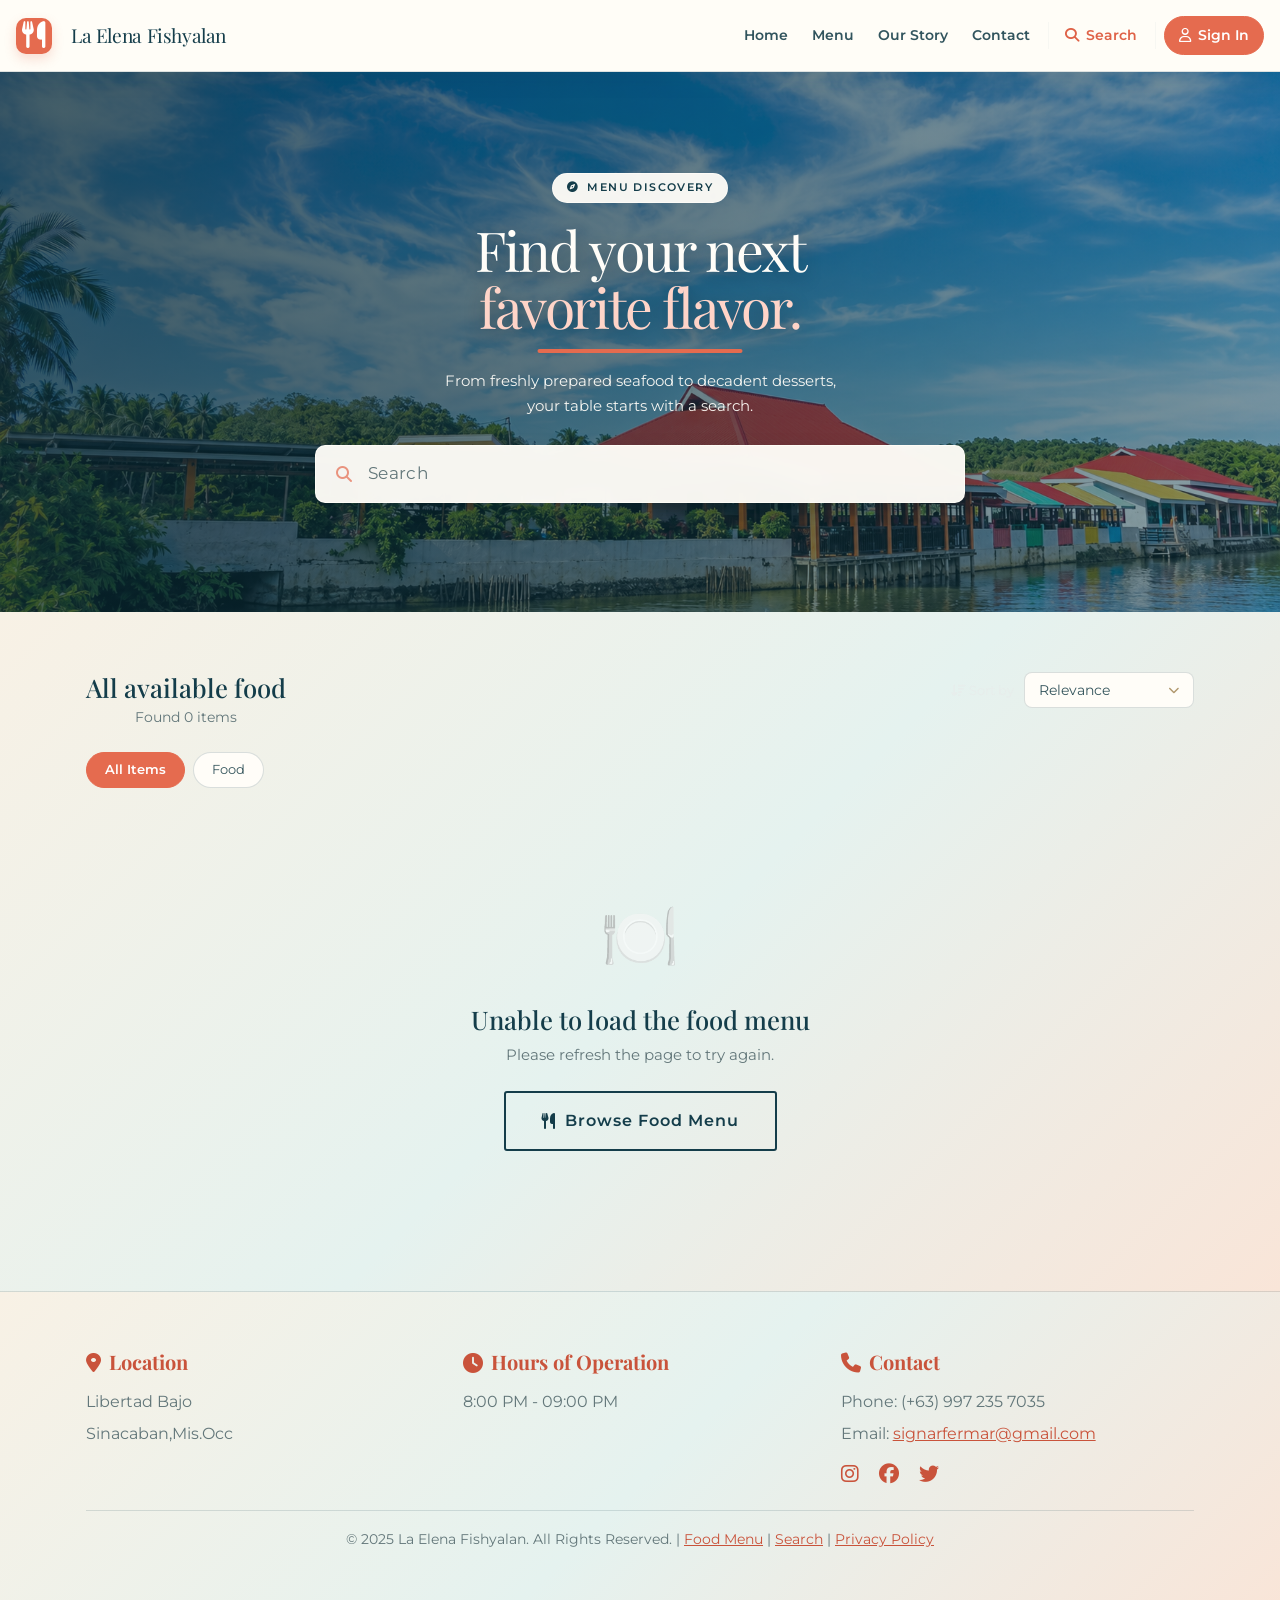
<file: search.html>
﻿<!doctype html>
<html lang="en">
  <head>
    <meta charset="UTF-8" />
    <meta name="viewport" content="width=device-width, initial-scale=1.0" />
    <title>Search Our Menu - La Elena Fishyalan</title>
    <meta
      name="description"
      content="Search the full menu of La Elena Fishyalan — find your perfect dish or craft cocktail instantly."
    />
    <link
      href="https://cdn.jsdelivr.net/npm/bootstrap@5.3.2/dist/css/bootstrap.min.css"
      rel="stylesheet"
    />
    <link
      href="https://fonts.googleapis.com/css2?family=Playfair+Display:wght@400;700&family=Montserrat:wght@300;400;600&display=swap"
      rel="stylesheet"
    />
    <link
      rel="stylesheet"
      href="https://cdnjs.cloudflare.com/ajax/libs/font-awesome/6.4.0/css/all.min.css"
    />
    <link rel="stylesheet" href="style.css?v=search-design-1" />
    <link rel="stylesheet" href="search.css?v=sort-contrast-5" />
  </head>
  <body>
    <!-- Navigation -->
    <nav
      class="navbar navbar-expand-lg navbar-dark bg-dark sticky-top site-navbar"
    >
      <div class="container">
        <a
          class="navbar-brand"
          href="index.html"
          aria-label="La Elena Fishyalan home"
        >
          <span class="brand-mark" aria-hidden="true"
            ><i class="fas fa-utensils"></i
          ></span>
          <span class="brand-copy"
            ><span class="brand-name">La Elena Fishyalan</span></span
          >
        </a>
        <button
          class="navbar-toggler"
          type="button"
          data-bs-toggle="collapse"
          data-bs-target="#navbarNav"
          aria-label="Toggle navigation"
        >
          <span class="navbar-toggler-icon"></span>
        </button>
        <div class="collapse navbar-collapse" id="navbarNav">
          <ul class="navbar-nav ms-auto">
            <li class="nav-item">
              <a class="nav-link" href="index.html#home">Home</a>
            </li>
            <li class="nav-item">
              <a class="nav-link" href="index.html#menu">Menu</a>
            </li>
            <li class="nav-item">
              <a class="nav-link" href="index.html#about">Our Story</a>
            </li>
            <li class="nav-item">
              <a class="nav-link" href="index.html#contact">Contact</a>
            </li>
            <li class="nav-item nav-divider" aria-hidden="true"></li>
            <li class="nav-item nav-search-item">
              <a class="nav-link active" aria-current="page" href="search.html"
                ><i class="fas fa-search" aria-hidden="true"></i
                ><span>Search</span></a
              >
            </li>
            <li
              class="nav-item nav-divider nav-divider-after-search"
              aria-hidden="true"
            ></li>
            <li class="nav-item nav-auth-item" id="userAuthNav">
              <a class="nav-link" href="auth/login.php"
                ><i class="far fa-user" aria-hidden="true"></i
                ><span>Sign In</span></a
              >
            </li>
          </ul>
        </div>
      </div>
    </nav>

    <!-- Premium Hero Section -->
    <header class="search-page-hero" id="searchHero">
      <div class="search-hero-particles" id="searchParticles"></div>
      <div class="container search-hero-inner">
        <div class="hero-badge mb-3">
          <i class="fas fa-compass me-2"></i>Menu Discovery
        </div>
        <h1 class="hero-title mb-2">
          Find your next<br /><span class="hero-title-accent"
            >favorite flavor.</span
          >
        </h1>
        <p class="hero-subtitle mb-4">
          From freshly prepared seafood to decadent desserts,<br />your table
          starts with a search.
        </p>

        <!-- Enhanced Search Bar -->
        <div class="search-hero-box">
          <div class="search-hero-input-wrap">
            <i class="fas fa-search search-hero-icon"></i>
            <input
              type="text"
              id="mainSearchInput"
              class="search-hero-input"
              aria-label="Search food"
              placeholder="Search"
              autocomplete="off"
              spellcheck="false"
            />
            <button
              class="search-hero-clear"
              id="mainSearchClear"
              aria-label="Clear search"
            >
              <i class="fas fa-times"></i>
            </button>
          </div>

          <!-- Recent Searches -->
          <div
            class="recent-searches-wrap"
            id="recentSearchesWrap"
            style="display: none"
          >
            <div class="recent-searches-label">
              <i class="fas fa-clock me-1"></i> Recent
            </div>
            <div class="recent-searches-chips" id="recentSearchesChips"></div>
            <button class="recent-clear-btn" id="clearRecentBtn">Clear</button>
          </div>
        </div>

      </div>
    </header>

    <!-- Search Results Section -->
    <section class="search-results-section" id="searchResults">
      <div class="container">
        <!-- Results Header + Sort Bar -->
        <div
          class="search-results-header"
          id="searchResultsHeader"
        >
          <div class="results-meta-row">
            <div class="results-meta-left">
              <h2 class="results-title">
                <span id="resultsTitleLabel">All available food</span>
                <span class="results-query-text" id="searchQuery"></span>
              </h2>
              <p class="results-count-text" id="searchResultsCount" role="status">Loading food menu...</p>
            </div>
            <div class="results-sort-wrap">
              <label class="sort-label"
                ><i class="fas fa-sort-amount-down me-1"></i>Sort by</label
              >
              <select class="sort-select d-none" id="sortSelect">
                <option value="relevance">Relevance</option>
                <option value="price-asc">Price: Low → High</option>
                <option value="price-desc">Price: High → Low</option>
                <option value="name">Name A–Z</option>
              </select>
              <div class="custom-sort-dropdown" id="customSortDropdown">
                <div class="custom-sort-selected" id="customSortSelected">
                  Relevance
                </div>
                <div class="custom-sort-options" id="customSortOptions">
                  <div
                    class="custom-sort-option selected"
                    data-value="relevance"
                  >
                    Relevance
                  </div>
                  <div class="custom-sort-option" data-value="price-asc">
                    Price: Low → High
                  </div>
                  <div class="custom-sort-option" data-value="price-desc">
                    Price: High → Low
                  </div>
                  <div class="custom-sort-option" data-value="name">
                    Name A–Z
                  </div>
                </div>
              </div>
            </div>
          </div>

          <!-- Filter Chips -->
          <div class="search-filters" id="searchFilters">
            <span class="filter-chip active" data-filter="all">All Items</span>
            <span class="filter-chip" data-filter="food">Food</span>
          </div>
        </div>

        <!-- Results Grid -->
        <div class="search-results-grid" id="searchResultsGrid"></div>

        <!-- No Results State -->
        <div
          class="no-results-state"
          id="noSearchResults"
          style="display: none"
        >
          <div class="no-results-icon">🍽️</div>
          <h3 class="no-results-title">
            No food items available
          </h3>
          <p class="no-results-sub">Try a different keyword.</p>
          <div class="no-results-links mt-4">
            <a href="index.html#menu" class="luxury-btn-outline"
              ><i class="fas fa-utensils me-2"></i>Browse Food Menu</a
            >
          </div>
        </div>
      </div>
    </section>

    <!-- Footer -->
    <footer
      class="bg-dark border-top border-secondary-subtle py-5"
      id="contact"
    >
      <div class="container">
        <div class="row">
          <div class="col-md-4 mb-4 mb-md-0">
            <h5 class="text-primary-gold mb-3">
              <i class="fas fa-map-marker-alt me-2"></i>Location
            </h5>
            <p class="mb-2">Libertad Bajo</p>
            <p class="mb-2">Sinacaban,Mis.Occ</p>
          </div>
          <div class="col-md-4 mb-4 mb-md-0">
            <h5 class="text-primary-gold mb-3">
              <i class="fas fa-clock me-2"></i>Hours of Operation
            </h5>
            <p class="mb-2">8:00 PM - 09:00 PM</p>
          </div>
          <div class="col-md-4">
            <h5 class="text-primary-gold mb-3">
              <i class="fas fa-phone me-2"></i>Contact
            </h5>
            <p class="mb-2">Phone: (+63) 997 235 7035</p>
            <p class="mb-3">
              Email:
              <a
                href="mailto:signarfermar@gmail.com"
                class="text-primary-gold"
                >signarfermar@gmail.com</a
              >
            </p>
            <div class="social-icons mt-3">
              <a href="https://www.instagram.com" class="text-primary-gold me-3"
                ><i class="fab fa-instagram fa-lg"></i
              ></a>
              <a
                href="https://www.facebook.com/johncine.martil.3/"
                class="text-primary-gold me-3"
                ><i class="fab fa-facebook fa-lg"></i
              ></a>
              <a href="https://x.com/" class="text-primary-gold"
                ><i class="fab fa-twitter fa-lg"></i
              ></a>
            </div>
          </div>
        </div>
        <div class="text-center mt-4 pt-3 border-top border-secondary">
          <small
            >&copy; 2025 La Elena Fishyalan. All Rights Reserved. |
            <a href="index.html" class="text-primary-gold">Food Menu</a> |
            <a href="search.html" class="text-primary-gold">Search</a> |
            <a href="#" class="text-primary-gold">Privacy Policy</a>
          </small>
        </div>
      </div>
    </footer>

    <script src="https://cdn.jsdelivr.net/npm/bootstrap@5.3.2/dist/js/bootstrap.bundle.min.js"></script>
    <script src="search-page.js?v=browse-food-2"></script>
  </body>
</html>
</file>
<file: style.css>
:root {
    --primary-color: #9C7D4A; /* Gold/Bronze */
    --secondary-color: #1A1A1A; /* Deep Black */
    --text-color: #EAEAEA; /* Off-White */
    --accent-color: #C5A572; /* Light Gold */
    --font-serif: 'Playfair Display', serif;
    --font-sans: 'Montserrat', sans-serif;
}

* {
    box-sizing: border-box;
}

body {
    background-color: var(--secondary-color);
    color: var(--text-color);
    font-family: var(--font-sans);
    margin: 0;
    overflow-x: hidden;
}

/* Keep the page scrollable without showing a browser scrollbar. */
html,
body {
    scrollbar-width: none;
    -ms-overflow-style: none;
}

html::-webkit-scrollbar,
body::-webkit-scrollbar,
*::-webkit-scrollbar {
    width: 0 !important;
    height: 0 !important;
    display: none !important;
}

/* Local Bootstrap fallback for offline/XAMPP use */
.container,
.container-fluid {
    width: 100%;
    margin-right: auto;
    margin-left: auto;
    padding-right: 1rem;
    padding-left: 1rem;
}

.container {
    max-width: 1140px;
}

.row {
    display: flex;
    flex-wrap: wrap;
    margin-right: -0.75rem;
    margin-left: -0.75rem;
}

.row > * {
    width: 100%;
    max-width: 100%;
    padding-right: 0.75rem;
    padding-left: 0.75rem;
}

.col-6 { flex: 0 0 auto; width: 50%; }
.col-12 { flex: 0 0 auto; width: 100%; }

.g-3 {
    row-gap: 1rem;
}

.g-4 {
    row-gap: 1.5rem;
}

@media (min-width: 768px) {
    .col-md-4 { flex: 0 0 auto; width: 33.333333%; }
    .col-md-6 { flex: 0 0 auto; width: 50%; }
    .mb-md-0 { margin-bottom: 0 !important; }
}

@media (min-width: 992px) {
    .col-lg-3 { flex: 0 0 auto; width: 25%; }
    .col-lg-4 { flex: 0 0 auto; width: 33.333333%; }
    .col-lg-5 { flex: 0 0 auto; width: 41.666667%; }
    .col-lg-6 { flex: 0 0 auto; width: 50%; }
    .col-lg-7 { flex: 0 0 auto; width: 58.333333%; }
    .mb-lg-0 { margin-bottom: 0 !important; }
}

.d-flex { display: flex !important; }
.align-items-center { align-items: center !important; }
.justify-content-between { justify-content: space-between !important; }
.text-center { text-align: center !important; }
.text-uppercase { text-transform: uppercase !important; }
.w-100 { width: 100% !important; }
.m-0 { margin: 0 !important; }
.mb-0 { margin-bottom: 0 !important; }
.mb-2 { margin-bottom: 0.5rem !important; }
.mb-3 { margin-bottom: 1rem !important; }
.mb-4 { margin-bottom: 1.5rem !important; }
.mb-5 { margin-bottom: 3rem !important; }
.mt-2 { margin-top: 0.5rem !important; }
.mt-3 { margin-top: 1rem !important; }
.mt-4 { margin-top: 1.5rem !important; }
.mt-5 { margin-top: 3rem !important; }
.me-1 { margin-right: 0.25rem !important; }
.me-2 { margin-right: 0.5rem !important; }
.me-3 { margin-right: 1rem !important; }
.ms-1 { margin-left: 0.25rem !important; }
.ms-auto { margin-left: auto !important; }
.py-5 { padding-top: 3rem !important; padding-bottom: 3rem !important; }
.pt-3 { padding-top: 1rem !important; }
.small, small { font-size: 0.875rem; }
.lead { font-size: clamp(1rem, 1.6vw, 1.25rem); font-weight: 300; }
.display-5 { font-size: clamp(2rem, 4vw, 3rem); font-weight: 700; line-height: 1.2; }
.img-fluid { max-width: 100%; height: auto; }
.text-danger { color: #dc3545 !important; }
.text-warning { color: #ffc107 !important; }
.visually-hidden {
    position: absolute !important;
    width: 1px !important;
    height: 1px !important;
    padding: 0 !important;
    margin: -1px !important;
    overflow: hidden !important;
    clip: rect(0, 0, 0, 0) !important;
    white-space: nowrap !important;
    border: 0 !important;
}

.sticky-top {
    position: sticky;
    top: 0;
    z-index: 1020;
}

.bg-dark {
    background-color: rgba(12, 12, 12, 0.96) !important;
}

.border-top {
    border-top: 1px solid rgba(156, 125, 74, 0.22) !important;
}

.border-secondary,
.border-secondary-subtle {
    border-color: rgba(197, 165, 114, 0.2) !important;
}

.navbar {
    backdrop-filter: blur(18px);
    border-bottom: 1px solid rgba(156, 125, 74, 0.22);
}

.navbar > .container {
    display: flex;
    align-items: center;
    justify-content: space-between;
    overflow: visible;
}

.navbar-brand {
    display: inline-flex;
    align-items: center;
    text-decoration: none;
    white-space: nowrap;
}

.navbar-toggler {
    display: none;
    width: 44px;
    height: 44px;
    padding: 0;
    border: 1px solid rgba(197, 165, 114, 0.45);
    border-radius: 6px;
    background: rgba(255, 255, 255, 0.04);
    cursor: pointer;
}

.navbar-toggler-icon {
    display: block;
    width: 20px;
    height: 2px;
    margin: 0 auto;
    background: var(--accent-color);
    position: relative;
}

.navbar-toggler-icon::before,
.navbar-toggler-icon::after {
    content: "";
    position: absolute;
    left: 0;
    width: 20px;
    height: 2px;
    background: var(--accent-color);
}

.navbar-toggler-icon::before { top: -7px; }
.navbar-toggler-icon::after { top: 7px; }

.navbar-collapse {
    display: flex;
    align-items: center;
    flex-basis: auto;
}

.navbar-nav {
    display: flex;
    align-items: center;
    gap: 0.2rem;
    padding-left: 0;
    margin-bottom: 0;
    list-style: none;
}

.nav-link {
    display: block;
    padding: 0.65rem 0.85rem;
    text-decoration: none;
    border-radius: 6px;
}

.nav-link.active,
.nav-link:hover {
    background: rgba(156, 125, 74, 0.12);
}

@media (max-width: 991.98px) {
    .navbar > .container {
        flex-wrap: wrap;
    }

    .navbar-toggler {
        display: inline-flex;
        align-items: center;
        justify-content: center;
    }

    .navbar-collapse {
        display: none;
        flex-basis: 100%;
        width: 100%;
        padding-top: 0.75rem;
    }

    .navbar-collapse.show {
        display: flex;
    }

    .navbar-nav {
        align-items: stretch;
        gap: 0.25rem;
    }
}

.modal {
    position: fixed;
    inset: 0;
    z-index: 1050;
    display: none;
    overflow-x: hidden;
    overflow-y: auto;
    background: rgba(0, 0, 0, 0.78);
    padding: 1rem;
}

.modal.show {
    display: block;
}

.modal-dialog {
    width: min(100%, 900px);
    margin: 2rem auto;
}

.modal-dialog-centered {
    min-height: calc(100vh - 4rem);
    display: flex;
    align-items: center;
}

.modal-lg {
    max-width: 900px;
}

.modal-content {
    width: 100%;
}

.modal-header {
    display: flex;
    align-items: center;
    justify-content: space-between;
    gap: 1rem;
}

.modal-open {
    overflow: hidden;
}

.modal-backdrop {
    position: fixed;
    inset: 0;
    z-index: 1040;
    background: rgba(0, 0, 0, 0.7);
}

.btn-close {
    width: 38px;
    height: 38px;
    border: 0;
    border-radius: 50%;
    background: rgba(255, 255, 255, 0.08);
    color: transparent;
    cursor: pointer;
    position: relative;
}

.btn-close::before,
.btn-close::after {
    content: "";
    position: absolute;
    top: 18px;
    left: 10px;
    width: 18px;
    height: 2px;
    background: var(--accent-color);
}

.btn-close::before { transform: rotate(45deg); }
.btn-close::after { transform: rotate(-45deg); }

.badge {
    display: inline-block;
    padding: 0.35em 0.65em;
    border-radius: 999px;
    font-size: 0.75em;
    font-weight: 700;
}

.spinner-border {
    display: inline-block;
    width: 2rem;
    height: 2rem;
    border: 0.25em solid currentColor;
    border-right-color: transparent;
    border-radius: 50%;
    animation: spinner-border 0.75s linear infinite;
}

@keyframes spinner-border {
    to { transform: rotate(360deg); }
}

.navbar-brand, h1, h2, h3 {
    font-family: var(--font-serif);
    color: var(--primary-color) !important;
}

.nav-link {
    color: var(--text-color) !important;
    transition: color 0.3s ease-in-out;
}

.nav-link:hover {
    color: var(--primary-color) !important;
}

/* Landing navigation */
.site-navbar {
    min-height: 66px;
    padding: 8px 0;
    background:
        radial-gradient(circle at 31% -180%, rgba(104, 73, 38, 0.33), transparent 35%),
        linear-gradient(104deg, #08131a 0%, #071018 48%, #09161c 100%) !important;
    border-bottom: 1px solid rgba(197, 165, 114, 0.24);
    box-shadow: 0 5px 18px rgba(0, 0, 0, 0.2);
}

.site-navbar > .container {
    max-width: 1380px;
}

.site-navbar .navbar-brand {
    gap: 10px;
    color: var(--accent-color) !important;
}

.brand-mark {
    display: inline-flex;
    align-items: center;
    justify-content: center;
    width: 31px;
    font-size: 1.68rem;
    color: #d6a22e;
}

.brand-copy {
    display: flex;
    flex-direction: column;
    gap: 1px;
}

.brand-name {
    font-family: var(--font-serif);
    color: #d9a739;
    font-size: 1.38rem;
    font-weight: 400;
    line-height: 1.05;
}

.brand-tagline {
    color: #f0f0ed;
    font-family: var(--font-sans);
    font-size: 0.52rem;
    font-weight: 600;
    letter-spacing: 0.19em;
    text-transform: uppercase;
}

.site-navbar .navbar-nav {
    gap: 8px;
}

.site-navbar .nav-link {
    position: relative;
    display: inline-flex;
    align-items: center;
    gap: 7px;
    padding: 9px 10px;
    color: rgba(255, 255, 255, 0.91) !important;
    font-size: 0.88rem;
    font-weight: 400;
    line-height: 1;
    border-radius: 0;
    background: transparent !important;
}

.site-navbar .nav-link::after {
    content: "";
    position: absolute;
    right: 10px;
    bottom: 2px;
    left: 10px;
    height: 2px;
    background: #d8a42f;
    opacity: 0;
    transform: scaleX(0.45);
    transition: opacity 0.2s ease, transform 0.2s ease;
}

.site-navbar .nav-link:hover,
.site-navbar .nav-link.active {
    color: #d8a42f !important;
}

.site-navbar .nav-link:hover::after,
.site-navbar .nav-link.active::after {
    opacity: 1;
    transform: scaleX(1);
}

.site-navbar .nav-divider {
    width: 1px;
    height: 27px;
    margin: 0 0 0 2px;
    background: rgba(213, 222, 221, 0.2);
}

.site-navbar .nav-search-item .nav-link {
    padding-right: 8px;
}

.site-navbar .nav-search-item .nav-link::after {
    display: none;
}

.site-navbar .nav-auth-item .nav-link {
    min-height: 39px;
    padding: 9px 14px;
    color: #d8a42f !important;
    border: 1px solid rgba(216, 164, 47, 0.76);
    border-radius: 8px;
}

.site-navbar .nav-auth-item .nav-link::after {
    display: none;
}

.site-navbar .nav-auth-item .nav-link:hover {
    color: #0a1419 !important;
    background: #d8a42f !important;
}

.site-navbar .navbar-toggler {
    border-color: rgba(216, 164, 47, 0.72);
}

@media (max-width: 991.98px) {
    .site-navbar .navbar-collapse {
        padding-top: 12px;
    }

    .site-navbar .navbar-nav {
        width: 100%;
        gap: 2px;
        padding: 8px 0 4px;
    }

    .site-navbar .nav-link {
        width: 100%;
        padding: 12px 10px;
    }

    .site-navbar .nav-link::after {
        right: auto;
        left: 10px;
        width: 28px;
    }

    .site-navbar .nav-divider {
        width: 100%;
        height: 1px;
        margin: 5px 0;
    }

    .site-navbar .nav-auth-item .nav-link {
        width: max-content;
        margin-top: 5px;
    }
}
/* Search Page Specific Styles */
.search-result-tags {
    color: rgba(234, 234, 234, 0.6);
    font-size: 0.8rem;
    font-style: italic;
}

/* Make sure search results grid works properly */
.search-results-grid {
    display: grid;
    grid-template-columns: repeat(auto-fill, minmax(300px, 1fr));
    gap: 30px;
    margin-top: 30px;
}

/* Responsive adjustments for search page */
@media (max-width: 768px) {
    .search-page-hero {
        height: 40vh;
        min-height: 300px;
    }
    
    .search-box-large {
        margin-bottom: 20px;
    }
    
    .back-to-menu {
        position: relative;
        top: 0;
        left: 0;
        margin-bottom: 20px;
    }
    
    .search-filters {
        overflow-x: auto;
        justify-content: flex-start;
        padding-bottom: 10px;
    }
    
    .filter-chip {
        white-space: nowrap;
    }
}
/* Search Bar Styles */

.search-container {
    flex-grow: 1;
    max-width: 400px;
    margin: 0 20px;
}

.search-box {
    position: relative;
    display: flex;
    align-items: center;
    background: rgba(255, 255, 255, 0.1);
    border-radius: 25px;
    padding: 10px 20px;
    transition: all 0.3s ease;
    border: 1px solid rgba(156, 125, 74, 0.3);
}

.search-box:focus-within {
    background: rgba(255, 255, 255, 0.15);
    border-color: var(--primary-color);
    box-shadow: 0 0 0 2px rgba(156, 125, 74, 0.2);
}

.search-icon {
    color: var(--primary-color);
    margin-right: 12px;
    font-size: 1rem;
}

.search-input {
    background: transparent;
    border: none;
    color: var(--text-color);
    flex-grow: 1;
    font-size: 1rem;
    padding: 5px 0;
    outline: none;
    width: 100%;
}

.search-input::placeholder {
    color: rgba(234, 234, 234, 0.6);
}

.search-clear {
    background: transparent;
    border: none;
    color: rgba(234, 234, 234, 0.5);
    cursor: pointer;
    font-size: 1rem;
    padding: 0;
    margin-left: 10px;
    opacity: 0;
    transition: opacity 0.3s ease, color 0.3s ease;
    width: 20px;
    height: 20px;
    display: flex;
    align-items: center;
    justify-content: center;
}

.search-clear.visible {
    opacity: 1;
}

.search-clear:hover {
    color: var(--primary-color);
}

/* Search Results Page Styles */
.search-results-section {
    padding: 60px 0;
    background: linear-gradient(to bottom, #0f0f0f, #1a1a1a);
    min-height: 60vh;
}

.search-results-header {
    text-align: center;
    margin-bottom: 40px;
}

.search-query {
    color: var(--primary-color);
    font-weight: 600;
    font-style: italic;
}

.search-results-count {
    color: var(--accent-color);
    font-size: 1.1rem;
    margin-top: 10px;
}

.search-results-grid {
    display: grid;
    grid-template-columns: repeat(auto-fill, minmax(300px, 1fr));
    gap: 30px;
    margin-top: 30px;
}

.search-result-item {
    background: rgba(30, 30, 30, 0.8);
    border-radius: 10px;
    overflow: hidden;
    transition: all 0.3s ease;
    border: 1px solid rgba(156, 125, 74, 0.2);
    cursor: pointer;
}

.search-result-item:hover {
    transform: translateY(-5px);
    border-color: var(--primary-color);
    box-shadow: 0 10px 20px rgba(0, 0, 0, 0.3);
}

.search-result-image {
    height: 200px;
    width: 100%;
    overflow: hidden;
}

.search-result-image img {
    width: 100%;
    height: 100%;
    object-fit: cover;
    transition: transform 0.5s ease;
}

.search-result-item:hover .search-result-image img {
    transform: scale(1.05);
}

.search-result-content {
    padding: 20px;
}

.search-result-type {
    display: inline-block;
    background: rgba(156, 125, 74, 0.2);
    color: var(--primary-color);
    padding: 4px 12px;
    border-radius: 20px;
    font-size: 0.8rem;
    font-weight: 600;
    text-transform: uppercase;
    letter-spacing: 0.5px;
    margin-bottom: 10px;
}

.search-result-name {
    font-family: var(--font-serif);
    font-size: 1.3rem;
    color: var(--text-color);
    margin-bottom: 10px;
}

.search-result-price {
    color: var(--accent-color);
    font-size: 1.2rem;
    font-weight: 600;
    margin-bottom: 10px;
}

.search-result-description {
    color: rgba(234, 234, 234, 0.8);
    font-size: 0.95rem;
    line-height: 1.5;
    margin-bottom: 15px;
}

.search-result-meta {
    display: flex;
    justify-content: space-between;
    align-items: center;
    margin-top: 15px;
    padding-top: 15px;
    border-top: 1px solid rgba(156, 125, 74, 0.1);
}

.search-result-category {
    color: var(--primary-color);
    font-size: 0.85rem;
}

.search-result-action {
    background: var(--primary-color);
    color: var(--secondary-color);
    border: none;
    padding: 6px 15px;
    border-radius: 20px;
    font-size: 0.85rem;
    font-weight: 600;
    cursor: pointer;
    transition: all 0.3s ease;
}

.search-result-action:hover {
    background: var(--accent-color);
    transform: scale(1.05);
}

.no-search-results {
    text-align: center;
    padding: 60px 20px;
    max-width: 600px;
    margin: 0 auto;
}

.no-search-results i {
    font-size: 4rem;
    color: rgba(156, 125, 74, 0.3);
    margin-bottom: 20px;
}

.no-search-results h3 {
    color: var(--text-color);
    margin-bottom: 15px;
}

.no-search-results p {
    color: rgba(234, 234, 234, 0.7);
    margin-bottom: 10px;
}

.search-suggestions {
    margin-top: 30px;
}

.search-suggestions h4 {
    color: var(--primary-color);
    margin-bottom: 15px;
    font-size: 1.1rem;
}

.suggestion-tags {
    display: flex;
    flex-wrap: wrap;
    gap: 10px;
    justify-content: center;
}

.suggestion-tag {
    background: rgba(156, 125, 74, 0.1);
    color: var(--accent-color);
    padding: 8px 16px;
    border-radius: 20px;
    font-size: 0.9rem;
    border: 1px solid rgba(156, 125, 74, 0.3);
    cursor: pointer;
    transition: all 0.3s ease;
}

.suggestion-tag:hover {
    background: var(--primary-color);
    color: var(--secondary-color);
    transform: translateY(-2px);
}

/* Responsive Design */
@media (max-width: 991px) {
    .search-container {
        order: 3;
        max-width: 100%;
        margin: 15px 0;
    }
    
    .navbar-collapse {
        flex-direction: column;
        align-items: stretch;
    }
    
    .navbar-nav {
        width: 100%;
    }
    
    .search-results-grid {
        grid-template-columns: repeat(auto-fill, minmax(280px, 1fr));
        gap: 20px;
    }
}

@media (max-width: 768px) {
    .search-results-grid {
        grid-template-columns: 1fr;
        gap: 15px;
    }
}

/* Highlight animation */
@keyframes highlight {
    0% { box-shadow: 0 0 0 0 rgba(156, 125, 74, 0.7); }
    70% { box-shadow: 0 0 0 15px rgba(156, 125, 74, 0); }
    100% { box-shadow: 0 0 0 0 rgba(156, 125, 74, 0); }
}

.highlighted {
    animation: highlight 2s ease;
}

/* Responsive Hero Section */
.hero-section {
    height: 100vh;
    min-height: 600px;
    background-image: linear-gradient(rgba(0, 0, 0, 0.58), rgba(0, 0, 0, 0.62)), url('images/site/bg_image.png');
    background-position: center;
    background-size: cover;
    background-repeat: no-repeat;
    background-attachment: fixed;
    display: flex;
    align-items: center;
    justify-content: center;
    text-align: center;
    padding: 20px;
}

#home.landing-hero {
    background-image: linear-gradient(rgba(0, 0, 0, 0.58), rgba(0, 0, 0, 0.62)), url('images/site/bg_image.png') !important;
    background-position: center center !important;
    background-size: cover !important;
    background-repeat: no-repeat !important;
}

.hero-title {
    font-size: 4.5rem;
    text-shadow: 2px 2px 5px rgba(0, 0, 0, 0.8);
    line-height: 1.2;
    margin-bottom: 1.5rem;
}

.hero-subtitle {
    letter-spacing: 5px;
}

/* Mobile-first responsive font sizes */
@media (max-width: 768px) {
    .hero-title {
        font-size: 2.5rem;
    }
    .hero-subtitle {
        font-size: 1rem;
        letter-spacing: 3px !important;
    }
    .display-5 {
        font-size: 2rem;
    }
    h3 {
        font-size: 1.5rem;
    }
    .dish-name {
        font-size: 1.1rem;
    }
    .dish-price {
        font-size: 1rem;
    }
}

@media (max-width: 576px) {
    .hero-title {
        font-size: 2rem;
    }
    .display-5 {
        font-size: 1.75rem;
    }
}

/* Coastal refresh: shared public-site design language */
:root {
    --primary-color: #143d4a;
    --secondary-color: #f6f0e5;
    --text-color: #18333b;
    --accent-color: #e56b4f;
}

body { background: #f6f0e5; color: var(--text-color); }
.site-navbar {
    background: rgba(255, 253, 248, 0.94) !important;
    border-bottom: 1px solid rgba(20, 61, 74, 0.12);
    box-shadow: 0 6px 24px rgba(20, 61, 74, 0.08);
}
.site-navbar .brand-name, .brand-mark { color: #143d4a !important; }
.site-navbar .nav-link { color: #31545d !important; }
.site-navbar .nav-link:hover, .site-navbar .nav-link.active { color: #df6247 !important; }
.site-navbar .nav-link::after { background: #df6247; }
.site-navbar .nav-auth-item .nav-link { color: #fff !important; background: #e56b4f !important; border-color: #e56b4f; border-radius: 999px; }
.site-navbar .nav-auth-item .nav-link:hover { background: #c9533b !important; color: #fff !important; }
.hero-section, #home.landing-hero {
    background-image: linear-gradient(90deg, rgba(246, 240, 229, 0.96), rgba(246, 240, 229, 0.58), rgba(246, 240, 229, 0.12)), url('images/site/bg_image.png') !important;
}
#home.landing-hero .hero-title { color: #143d4a !important; text-shadow: none; }
#home.landing-hero .hero-title-accent { color: #df6247; }
#home.landing-hero .hero-subtitle { color: #36565d; }
#home.landing-hero .hero-btn-primary { background: #e56b4f; border-color: #e56b4f; }
#home.landing-hero .luxury-btn-outline { color: #143d4a; background: rgba(255,253,248,0.72); border-color: #143d4a; }
.menu-item-card, .search-result-item, .experience-card, .testimonial-card, .modal-content {
    background: #fffdf8 !important;
    color: #18333b;
    border-color: rgba(20, 61, 74, 0.12) !important;
    box-shadow: 0 10px 30px rgba(20, 61, 74, 0.08);
}
.menu-item-card:hover, .search-result-item:hover { border-color: #5daeb1 !important; box-shadow: 0 16px 30px rgba(20, 61, 74, 0.14); }
.item-title, .search-result-name, .experience-title, .section-title { color: #143d4a !important; }
.item-price, .search-result-action { background: #e56b4f; color: #fff; }

/* Final landing-page hierarchy overrides. */
#menu.menu-section, #about.bg-dark-gradient, #contact {
    background: linear-gradient(135deg, #f8f1e5 0%, #e5f2ef 52%, #f9e5d8 100%) !important;
}
#menu.menu-section, #about.bg-dark-gradient { padding: 92px 0 !important; }
#menu .menu-filters { display: flex; justify-content: center; gap: 10px; flex-wrap: wrap; margin-top: 26px; }
#menu .filter-btn, #menu .menu-filter { padding: 9px 17px; border-radius: 999px; font-size: .82rem; font-weight: 600; }
#menu .menu-item-card { overflow: hidden; border-radius: 14px; transition: transform .22s ease, box-shadow .22s ease; }
#menu .menu-item-card:hover { transform: translateY(-5px); }
#about h2 { color: #143d4a !important; font-family: 'Playfair Display', serif; }
#about p { color: #4c696e !important; line-height: 1.8; }
#about .about-image-container { padding: 10px; background: #fffdf8; border: 1px solid rgba(20,61,74,.14); border-radius: 16px; box-shadow: 0 14px 32px rgba(20,61,74,.13); }
#about .about-image { display: block; border-radius: 10px; }
#contact { padding: 58px 0 !important; border-top: 1px solid rgba(20,61,74,.14) !important; color: #36565d !important; }
#contact h5 { color: #143d4a !important; font-family: 'Playfair Display', serif; font-weight: 700; }
#contact p, #contact small { color: #63777a !important; }
#contact .text-primary-gold, #contact a { color: #c9533b !important; }
#contact .border-top { border-color: rgba(20,61,74,.14) !important; }

@media (max-width: 767px) { #menu.menu-section, #about.bg-dark-gradient { padding: 64px 0 !important; } }

/* Final hero override: preserve the restaurant photo beneath a staff-style coastal overlay. */
.site-navbar { min-height: 72px; background: rgba(255,253,248,.96) !important; border-bottom: 1px solid rgba(20,61,74,.14) !important; }
.site-navbar .brand-mark { display: inline-grid; place-items: center; width: 36px; height: 36px; margin-right: 9px; color: #fff !important; background: #e56b4f; border-radius: 10px; box-shadow: 0 5px 12px rgba(229,107,79,.22); }
.site-navbar .brand-name { font-size: 1.2rem; letter-spacing: -.02em; }
.site-navbar .nav-link { font-weight: 600; }
.site-navbar .nav-divider { border-color: rgba(20,61,74,.16); }
#home.landing-hero { min-height: 650px; background-image: linear-gradient(90deg, rgba(8,41,51,.74) 0%, rgba(15,60,73,.46) 45%, rgba(12,51,64,.14) 100%), url('images/site/bg_image.png') !important; background-position: center 54% !important; }
#home.landing-hero .hero-content { max-width: 1240px; padding-left: clamp(1.25rem, 5vw, 4.5rem); }
#home.landing-hero .hero-badge { display: inline-flex; align-items: center; min-height: 34px; padding: 7px 13px; color: #143d4a !important; background: rgba(255,253,248,.94) !important; border: 1px solid rgba(255,253,248,.8) !important; border-radius: 999px; box-shadow: 0 6px 16px rgba(3,28,35,.16); }
#home.landing-hero .hero-title { max-width: 700px; margin-bottom: 30px !important; color: #fffdf8 !important; font-size: clamp(3.25rem,6vw,5.25rem); line-height: .98; text-shadow: 0 4px 22px rgba(1,25,32,.32); }
#home.landing-hero .hero-title::after { bottom: -15px; width: 132px; height: 4px; border-radius: 99px; background: #e56b4f; }
#home.landing-hero .hero-title-accent { color: #ffd4c8 !important; }
#home.landing-hero .hero-subtitle { max-width: 490px; color: rgba(255,253,248,.94) !important; font-size: 1.05rem; line-height: 1.7; }
#home.landing-hero .hero-cta-group { gap: 12px; }
#home.landing-hero .hero-btn-primary, #home.landing-hero .luxury-btn-outline { min-width: 230px; min-height: 54px; padding: 13px 22px; border-radius: 9px; font-size: .94rem; }
#home.landing-hero .hero-btn-primary { background: #e56b4f !important; border-color: #e56b4f !important; box-shadow: 0 8px 18px rgba(3,30,38,.22); }
#home.landing-hero .luxury-btn-outline { color: #143d4a !important; background: rgba(255,253,248,.95) !important; border-color: rgba(255,253,248,.95) !important; }
#home.landing-hero .hero-btn-primary:hover { background: #c9533b !important; }
#home.landing-hero .luxury-btn-outline:hover { background: #e2f3f0 !important; color: #143d4a !important; }
@media (max-width: 767px) {
    .site-navbar { min-height: 62px; }
    #home.landing-hero { min-height: 590px; background-image: linear-gradient(rgba(8,41,51,.68), rgba(8,41,51,.58)), url('images/site/bg_image.png') !important; }
    #home.landing-hero .hero-content { padding-left: 1.5rem; }
    #home.landing-hero .hero-title { font-size: clamp(2.8rem,12vw,3.7rem); }
    #home.landing-hero .hero-btn-primary, #home.landing-hero .luxury-btn-outline { min-width: min(100%,300px); }
}

/* Public site uses the same coastal design system as the staff workspace. */
.menu-section, .la-elena-fishyalan-experience-section, .about-section,
.testimonials-section, .contact-section, .footer, .stats-section {
    background-color: #f6f0e5 !important;
    color: #36565d !important;
}
.la-elena-fishyalan-experience-section, .contact-section {
    background: linear-gradient(135deg, #f8f1e5 0%, #e5f2ef 100%) !important;
}
.stats-section {
    background: #143d4a !important;
}
.stats-section .stat-number, .stats-section .stat-label,
.stats-section .stat-suffix { color: #fffdf8 !important; }
.section-label, .text-primary-gold, .disclaimer, .experience-tag,
.footer-heading, .footer-link:hover { color: #df6247 !important; }
.display-5, .menu-section h2, .la-elena-fishyalan-experience-section h2,
.about-section h2, .contact-section h2, .testimonial-name { color: #143d4a !important; }
.experience-card, .testimonial-card, .contact-card, .about-card,
.menu-item-card, .search-result-item {
    background: rgba(255, 253, 248, .92) !important;
    border: 1px solid rgba(20,61,74,.14) !important;
    box-shadow: 0 8px 24px rgba(20,61,74,.07) !important;
}
.experience-card.featured, .experience-card:hover, .testimonial-card:hover {
    border-color: #5daeb1 !important;
    box-shadow: 0 14px 28px rgba(20,61,74,.13) !important;
}
.experience-desc, .testimonial-text, .about-text, .contact-detail,
.menu-item-description, .footer-text, .footer-link { color: #63777a !important; }
.menu-filter, .filter-btn {
    background: #fffdf8 !important; color: #36565d !important;
    border-color: rgba(20,61,74,.18) !important;
}
.menu-filter.active, .menu-filter:hover, .filter-btn.active, .filter-btn:hover {
    background: #e56b4f !important; border-color: #e56b4f !important; color: #fff !important;
}
.luxury-btn, .reservation-btn, .submit-btn {
    background: #e56b4f !important; border-color: #e56b4f !important; color: #fff !important;
    box-shadow: 0 7px 16px rgba(229,107,79,.22) !important;
}
.luxury-btn:hover, .reservation-btn:hover, .submit-btn:hover {
    background: #c9533b !important; border-color: #c9533b !important;
}
@media (max-width: 767px) {
    #home.landing-hero { background-image: linear-gradient(rgba(246,240,229,.9), rgba(246,240,229,.9)), url('images/site/bg_image.png') !important; }
}

/* Landing sections: shared staff-side card, spacing, and color treatment. */
#menu.menu-section, #about.bg-dark-gradient, #contact.footer {
    background: linear-gradient(135deg, #f8f1e5 0%, #e5f2ef 52%, #f9e5d8 100%) !important;
}
#menu.menu-section { padding: 92px 0 !important; }
#menu .menu-filters {
    display: flex;
    justify-content: center;
    gap: 10px;
    flex-wrap: wrap;
    margin-top: 26px;
}
#menu .filter-btn, #menu .menu-filter {
    padding: 9px 17px;
    border-radius: 999px;
    font-size: .82rem;
    font-weight: 600;
    box-shadow: 0 3px 10px rgba(20, 61, 74, .05);
}
#menu .menu-item-card {
    overflow: hidden;
    border-radius: 14px;
    transition: transform .22s ease, box-shadow .22s ease;
}
#menu .menu-item-card:hover { transform: translateY(-5px); }
#about.bg-dark-gradient { padding: 92px 0 !important; }
#about h2 { color: #143d4a !important; font-family: 'Playfair Display', serif; }
#about p { color: #4c696e !important; line-height: 1.8; }
#about .about-image-container {
    padding: 10px;
    background: #fffdf8;
    border: 1px solid rgba(20, 61, 74, .14);
    border-radius: 16px;
    box-shadow: 0 14px 32px rgba(20, 61, 74, .13);
}
#about .about-image { display: block; border-radius: 10px; }
#contact {
    padding: 58px 0 !important;
    border-top: 1px solid rgba(20, 61, 74, .14) !important;
    color: #36565d !important;
}
#contact h5 { color: #143d4a !important; font-family: 'Playfair Display', serif; font-weight: 700; }
#contact p, #contact small { color: #63777a !important; }
#contact .text-primary-gold, #contact a { color: #c9533b !important; }
#contact .border-top { border-color: rgba(20, 61, 74, .14) !important; }

@media (max-width: 767px) {
    #menu.menu-section, #about.bg-dark-gradient { padding: 64px 0 !important; }
}

/* Staff-inspired landing hero — the restaurant image remains the background. */
.site-navbar {
    min-height: 72px;
    background: rgba(255, 253, 248, .96) !important;
    border-bottom: 1px solid rgba(20, 61, 74, .14) !important;
}
.site-navbar .brand-mark {
    display: inline-grid;
    place-items: center;
    width: 36px;
    height: 36px;
    margin-right: 9px;
    color: #fff !important;
    background: #e56b4f;
    border-radius: 10px;
    box-shadow: 0 5px 12px rgba(229, 107, 79, .22);
}
.site-navbar .brand-name { font-size: 1.2rem; letter-spacing: -.02em; }
.site-navbar .nav-link { font-weight: 600; }
.site-navbar .nav-divider { border-color: rgba(20, 61, 74, .16); }

#home.landing-hero {
    min-height: 650px;
    background-image:
        linear-gradient(90deg, rgba(8, 41, 51, .74) 0%, rgba(15, 60, 73, .46) 45%, rgba(12, 51, 64, .14) 100%),
        url('images/site/bg_image.png') !important;
    background-position: center 54% !important;
}
#home.landing-hero .hero-content {
    max-width: 1240px;
    padding-left: clamp(1.25rem, 5vw, 4.5rem);
}
#home.landing-hero .hero-badge {
    display: inline-flex;
    align-items: center;
    min-height: 34px;
    padding: 7px 13px;
    color: #143d4a !important;
    background: rgba(255, 253, 248, .94) !important;
    border: 1px solid rgba(255, 253, 248, .8) !important;
    border-radius: 999px;
    box-shadow: 0 6px 16px rgba(3, 28, 35, .16);
}
#home.landing-hero .hero-title {
    max-width: 700px;
    margin-bottom: 30px !important;
    color: #fffdf8 !important;
    font-size: clamp(3.25rem, 6vw, 5.25rem);
    line-height: .98;
    text-shadow: 0 4px 22px rgba(1, 25, 32, .32);
}
#home.landing-hero .hero-title::after {
    bottom: -15px;
    width: 132px;
    height: 4px;
    border-radius: 99px;
    background: #e56b4f;
}
#home.landing-hero .hero-title-accent { color: #ffd4c8 !important; }
#home.landing-hero .hero-subtitle {
    max-width: 490px;
    color: rgba(255, 253, 248, .94) !important;
    font-size: 1.05rem;
    line-height: 1.7;
}
#home.landing-hero .hero-cta-group { gap: 12px; }
#home.landing-hero .hero-btn-primary,
#home.landing-hero .luxury-btn-outline {
    min-width: 230px;
    min-height: 54px;
    padding: 13px 22px;
    border-radius: 9px;
    font-size: .94rem;
}
#home.landing-hero .hero-btn-primary {
    background: #e56b4f !important;
    border-color: #e56b4f !important;
    box-shadow: 0 8px 18px rgba(3, 30, 38, .22);
}
#home.landing-hero .luxury-btn-outline {
    color: #143d4a !important;
    background: rgba(255, 253, 248, .95) !important;
    border-color: rgba(255, 253, 248, .95) !important;
}
#home.landing-hero .hero-btn-primary:hover { background: #c9533b !important; }
#home.landing-hero .luxury-btn-outline:hover { background: #e2f3f0 !important; color: #143d4a !important; }

@media (max-width: 767px) {
    .site-navbar { min-height: 62px; }
    #home.landing-hero {
        min-height: 590px;
        background-image: linear-gradient(rgba(8, 41, 51, .68), rgba(8, 41, 51, .58)), url('images/site/bg_image.png') !important;
    }
    #home.landing-hero .hero-content { padding-left: 1.5rem; }
    #home.landing-hero .hero-title { font-size: clamp(2.8rem, 12vw, 3.7rem); }
    #home.landing-hero .hero-btn-primary, #home.landing-hero .luxury-btn-outline { min-width: min(100%, 300px); }
}


@media (min-width: 992px) {
    .hero-title {
        font-size: 3.5rem;
    }
}

@media (min-width: 1200px) {
    .hero-title {
        font-size: 4.5rem;
    }
}

/* Hero Button Container */
.hero-buttons {
    display: flex;
    flex-direction: column;
    align-items: center;
    width: 100%;
    max-width: 500px;
    margin: 0 auto;
}

/* Hero Button Styles */
.hero-btn {
    width: 100%;
    max-width: 300px;
    text-align: center;
    display: flex;
    align-items: center;
    justify-content: center;
}

/* Desktop Layout */
@media (min-width: 768px) {
    .hero-buttons {
        flex-direction: row;
        justify-content: center;
        max-width: 100%;
    }
    
    .hero-btn {
        width: auto;
        min-width: 200px;
    }
}

/* Mobile adjustments */
@media (max-width: 767.98px) {
    .hero-buttons {
        padding: 0 15px;
    }
}
/* Luxury Button - Responsive */
.luxury-btn {
    background-color: transparent;
    color: var(--primary-color);
    border: 2px solid var(--primary-color);
    padding: 12px 25px;
    font-weight: 600;
    letter-spacing: 1px;
    text-transform: uppercase;
    position: relative;
    overflow: hidden;
    transition: color 0.4s ease-in-out, border-color 0.4s ease-in-out;
    z-index: 1;
    font-size: 0.9rem;
    cursor: pointer;
}

@media (min-width: 768px) {
    .luxury-btn {
        padding: 15px 35px;
        letter-spacing: 2px;
        font-size: 1rem;
    }
}

.luxury-btn::before {
    content: '';
    position: absolute;
    top: 0;
    left: 0;
    width: 100%;
    height: 100%;
    background-color: var(--primary-color);
    transform: scaleX(0);
    transition: transform 0.4s ease-in-out;
    transform-origin: center;
    z-index: -1;
}

.luxury-btn:hover, .luxury-btn:focus {
    color: var(--secondary-color);
    border-color: var(--primary-color);
    outline: none;
}

.luxury-btn:hover::before, .luxury-btn:focus::before {
    transform: scaleX(1);
}

.luxury-btn.clicked {
    animation: pulse-border 0.5s ease-out;
}

@keyframes pulse-border {
    0% { box-shadow: 0 0 0 0 rgba(156, 125, 74, 0.4); }
    70% { box-shadow: 0 0 0 10px rgba(156, 125, 74, 0); }
    100% { box-shadow: 0 0 0 0 rgba(156, 125, 74, 0); }
}

/* Menu Section - Responsive */
.menu-section {
    padding: 60px 0;
    background: linear-gradient(to bottom, #0f0f0f, #1a1a1a);
}

@media (min-width: 768px) {
    .menu-section {
        padding: 100px 0;
    }
}

.menu-category {
    margin-bottom: 40px;
}

@media (min-width: 768px) {
    .menu-category {
        margin-bottom: 60px;
    }
}

.menu-category-title {
    position: relative;
    padding-bottom: 15px;
    margin-bottom: 30px;
}

@media (min-width: 768px) {
    .menu-category-title {
        margin-bottom: 40px;
    }
}

.menu-category-title:after {
    content: '';
    position: absolute;
    bottom: 0;
    left: 50%;
    transform: translateX(-50%);
    width: 80px;
    height: 2px;
    background: var(--primary-color);
}

@media (min-width: 768px) {
    .menu-category-title:after {
        width: 100px;
    }
}

/* Homepage cards generated by index.js use .dish-card. */
.dish-card {
    background: #fffdf8;
    color: #18333b;
    border: 1px solid rgba(20, 61, 74, 0.14);
    box-shadow: 0 8px 24px rgba(20, 61, 74, 0.07);
    transition: transform 0.22s ease, box-shadow 0.22s ease, border-color 0.22s ease;
    margin-bottom: 20px;
    border-radius: 14px;
    overflow: hidden;
    height: 100%;
    cursor: pointer;
}

@media (min-width: 768px) {
    .dish-card {
        margin-bottom: 30px;
    }
}

.dish-card:hover {
    border-color: #5daeb1;
    transform: translateY(-5px);
    box-shadow: 0 14px 28px rgba(20, 61, 74, 0.13);
}

/* Dish Image Container - Clickable with Overlay */
.dish-image-container {
    height: 180px;
    width: 100%;
    overflow: hidden;
    position: relative;
    cursor: pointer;
}

.dish-image-container:hover .image-overlay {
    opacity: 1;
}

.dish-image-container:hover .dish-image {
    transform: scale(1.05);
}

@media (min-width: 768px) {
    .dish-image-container {
        height: 220px;
    }
}

@media (min-width: 992px) {
    .dish-image-container {
        height: 200px;
    }
}

.dish-image {
    width: 100%;
    height: 100%;
    object-fit: cover;
    transition: transform 0.5s ease;
}

/* Image Overlay for Click Effect */
.image-overlay {
    position: absolute;
    top: 0;
    left: 0;
    width: 100%;
    height: 100%;
    background: rgba(0, 0, 0, 0.7);
    display: flex;
    flex-direction: column;
    align-items: center;
    justify-content: center;
    color: white;
    opacity: 0;
    transition: opacity 0.3s ease;
    z-index: 2;
    pointer-events: none;
}

.image-overlay i {
    font-size: 2rem;
    margin-bottom: 10px;
}

.image-overlay span {
    font-size: 0.9rem;
    font-weight: 600;
}

.dish-content {
    padding: 20px;
}

@media (min-width: 768px) {
    .dish-content {
        padding: 25px;
    }
}

.dish-header {
    display: flex;
    flex-direction: column;
    align-items: flex-start;
    margin-bottom: 10px;
}

@media (min-width: 576px) {
    .dish-header {
        flex-direction: row;
        justify-content: space-between;
        align-items: center;
    }
}

.dish-name {
    font-family: var(--font-serif);
    font-size: 1.1rem;
    color: var(--primary-color);
    margin: 0;
    margin-bottom: 5px;
}

@media (min-width: 576px) {
    .dish-name {
        font-size: 1.3rem;
        margin-bottom: 0;
    }
}

.dish-price {
    font-weight: 600;
    color: var(--accent-color);
    font-size: 1rem;
    align-self: flex-start;
}

@media (min-width: 576px) {
    .dish-price {
        font-size: 1.2rem;
        align-self: center;
    }
}

.dish-description {
    color: #4c696e;
    font-size: 0.85rem;
    line-height: 1.5;
    margin-bottom: 12px;
}

@media (min-width: 768px) {
    .dish-description {
        font-size: 0.95rem;
        line-height: 1.6;
        margin-bottom: 15px;
    }
}

.dish-allergens {
    display: flex;
    flex-wrap: wrap;
    gap: 6px;
    margin-bottom: 12px;
}

@media (min-width: 768px) {
    .dish-allergens {
        gap: 8px;
        margin-bottom: 15px;
    }
}

.allergen-tag {
    background: rgba(156, 125, 74, 0.1);
    color: var(--accent-color);
    padding: 2px 8px;
    border-radius: 20px;
    font-size: 0.7rem;
    border: 1px solid rgba(156, 125, 74, 0.3);
}

@media (min-width: 768px) {
    .allergen-tag {
        padding: 3px 10px;
        font-size: 0.75rem;
    }
}

.menu-icon {
    color: var(--primary-color);
    margin-right: 6px;
    font-size: 0.9rem;
}

@media (min-width: 768px) {
    .menu-icon {
        margin-right: 8px;
        font-size: 1.1rem;
    }
}

/* Badges - Responsive */
.seasonal-badge {
    position: absolute;
    top: 8px;
    right: 8px;
    background: var(--primary-color);
    color: var(--secondary-color);
    padding: 4px 10px;
    font-size: 0.7rem;
    font-weight: 600;
    letter-spacing: 0.5px;
    transform: rotate(5deg);
    z-index: 3;
}

@media (min-width: 768px) {
    .seasonal-badge {
        top: 10px;
        right: 10px;
        padding: 5px 15px;
        font-size: 0.8rem;
        letter-spacing: 1px;
    }
}

.chef-recommendation {
    border: 1px solid var(--primary-color);
    position: relative;
}

.chef-recommendation:before {
    content: "Chef's Choice";
    position: absolute;
    top: 12px;
    left: -30px;
    background: var(--primary-color);
    color: var(--secondary-color);
    padding: 4px 30px;
    font-size: 0.65rem;
    font-weight: 600;
    letter-spacing: 0.5px;
    transform: rotate(-45deg);
    z-index: 3;
}

@media (min-width: 768px) {
    .chef-recommendation:before {
        top: 15px;
        left: -35px;
        padding: 5px 40px;
        font-size: 0.8rem;
        letter-spacing: 1px;
    }
}

@media (max-width: 400px) {
    .chef-recommendation:before {
        display: none;
    }
    .chef-recommendation::after {
        content: "Chef's Choice";
        display: inline-block;
        background: var(--primary-color);
        color: var(--secondary-color);
        padding: 3px 10px;
        font-size: 0.7rem;
        border-radius: 3px;
        margin-left: 10px;
    }
}

/* Modal Styles */
.modal-content {
    background-color: var(--secondary-color);
    color: var(--text-color);
    border: 1px solid var(--primary-color);
}

.modal-header {
    border-bottom: 1px solid rgba(156, 125, 74, 0.3);
}

.modal-header .btn-close {
    box-sizing: border-box;
    flex: 0 0 44px;
    width: 44px;
    height: 44px;
    padding: 0;
    margin: 0 0 0 auto;
    background: #e2f3f0;
    color: #143d4a;
    opacity: 1;
    filter: none;
}

.modal-header .btn-close::before,
.modal-header .btn-close::after {
    top: 50%;
    left: 50%;
    background: currentColor;
}

.modal-header .btn-close::before {
    transform: translate(-50%, -50%) rotate(45deg);
}

.modal-header .btn-close::after {
    transform: translate(-50%, -50%) rotate(-45deg);
}

.modal-header .btn-close:hover {
    background: #cce7e2;
}

.modal-header .btn-close:focus-visible {
    outline: 2px solid #143d4a;
    outline-offset: 3px;
}

.modal-title {
    font-family: var(--font-serif);
    color: var(--primary-color) !important;
}

.modal-image-container {
    height: 350px;
    width: 100%;
    overflow: hidden;
    border-radius: 8px;
    position: relative;
    margin-bottom: 20px;
}

.modal-image-container img {
    width: 100%;
    height: 100%;
    object-fit: cover;
}

.modal-placeholder {
    width: 100%;
    height: 100%;
    background: linear-gradient(45deg, #2a2a2a, #1a1a1a);
    display: flex;
    flex-direction: column;
    align-items: center;
    justify-content: center;
    color: var(--primary-color);
    font-size: 1rem;
    text-align: center;
    padding: 20px;
}

.modal-dish-details h3 {
    font-size: 1.8rem;
    margin-bottom: 15px;
}

.modal-dish-details h4 {
    font-size: 1.5rem;
    color: var(--accent-color);
}

.text-accent {
    color: var(--accent-color) !important;
}

.badge.bg-primary {
    background-color: var(--primary-color) !important;
    color: var(--secondary-color);
    font-weight: 600;
    padding: 5px 10px;
}

.dish-actions .luxury-btn {
    padding: 10px 20px;
    font-size: 0.9rem;
}

.homepage-dish-modal .modal-content {
    border-radius: 16px;
    overflow: hidden;
}

.homepage-dish-modal .modal-header {
    padding: 16px 24px;
}

.homepage-dish-modal .modal-title {
    margin: 0;
    font-size: 1.2rem;
    line-height: 1.3;
}

.homepage-dish-modal #modalDishName {
    margin-top: 0;
}

.homepage-dish-modal .modal-body {
    padding: 24px;
}

.homepage-dish-modal .modal-body > .row {
    display: grid;
    grid-template-columns: repeat(2, minmax(0, 1fr));
    gap: 24px;
    margin: 0;
}

.homepage-dish-modal .modal-body > .row > .col-md-6 {
    width: 100%;
    padding: 0;
    min-width: 0;
}

.homepage-dish-modal .modal-image-container {
    height: 320px;
    margin-bottom: 0;
    border-radius: 12px;
}

.homepage-dish-modal .modal-dish-details {
    display: flex;
    flex-direction: column;
    height: 100%;
    overflow-wrap: anywhere;
}

.homepage-dish-modal .dish-actions {
    margin-top: auto !important;
}

.homepage-dish-modal .dish-actions .luxury-btn {
    border-radius: 10px;
    text-transform: none;
    letter-spacing: .02em;
    min-height: 46px;
}

.homepage-dish-modal #shareDishBtn {
    background: transparent !important;
    color: #143d4a !important;
    border-color: #b5cecd !important;
    box-shadow: none !important;
}

.homepage-dish-modal #shareDishBtn::before {
    display: none;
}

.homepage-dish-modal #shareDishBtn:hover {
    background: #e2f3f0 !important;
}

@media (max-width: 767px) {
    .homepage-dish-modal .modal-header,
    .homepage-dish-modal .modal-body { padding: 16px; }
    .homepage-dish-modal .modal-body > .row { grid-template-columns: minmax(0, 1fr); gap: 20px; }
    .homepage-dish-modal .modal-image-container { height: 220px; }
}

@media (max-width: 768px) {
    .modal-image-container {
        height: 250px;
    }
    
    .modal-dish-details h3 {
        font-size: 1.5rem;
    }
    
    .modal-dish-details h4 {
        font-size: 1.3rem;
    }
}

/* Utility Styles */
.section-padding {
    padding: 50px 0;
}

@media (min-width: 768px) {
    .section-padding {
        padding: 80px 0;
    }
}

.text-primary-gold {
    color: var(--primary-color) !important;
}

.bg-dark-gradient {
    background: linear-gradient(to right, #0f0f0f, #1a1a1a);
}

.wine-pairing {
    font-style: italic;
    color: var(--accent-color);
    font-size: 0.8rem;
    margin-top: 6px;
}

@media (min-width: 768px) {
    .wine-pairing {
        font-size: 0.9rem;
        margin-top: 8px;
    }
}

/* Menu Filters - Responsive */
.menu-filters {
    display: flex;
    justify-content: center;
    flex-wrap: wrap;
    gap: 10px;
    margin-bottom: 30px;
}

@media (min-width: 768px) {
    .menu-filters {
        gap: 15px;
        margin-bottom: 40px;
    }
}

.filter-btn {
    background: transparent;
    border: 1px solid rgba(156, 125, 74, 0.3);
    color: var(--text-color);
    padding: 6px 15px;
    border-radius: 30px;
    transition: all 0.3s ease;
    font-size: 0.85rem;
    cursor: pointer;
}

@media (min-width: 768px) {
    .filter-btn {
        padding: 8px 20px;
        font-size: 1rem;
    }
}

.filter-btn:hover, .filter-btn.active {
    background: var(--primary-color);
    color: var(--secondary-color);
    border-color: var(--primary-color);
}

/* About Section - Responsive */
.about-image-container {
    height: 300px;
    border-radius: 10px;
    overflow: hidden;
    position: relative;
    margin-top: 20px;
    cursor: pointer;
}

.about-image-container:hover .image-overlay {
    opacity: 1;
}

@media (min-width: 768px) {
    .about-image-container {
        height: 400px;
        margin-top: 0;
    }
}

.about-image {
    width: 100%;
    height: 100%;
    object-fit: cover;
}

/* Responsive Grid Gutters */
.row {
    --bs-gutter-x: 1.5rem;
}

@media (max-width: 768px) {
    .row {
        --bs-gutter-x: 1rem;
    }
}

/* Footer - Responsive */
footer .row {
    margin-bottom: 20px;
}

footer .col-md-4 {
    margin-bottom: 25px;
}

@media (min-width: 768px) {
    footer .col-md-4 {
        margin-bottom: 0;
    }
}

/* Navbar - Responsive */
.navbar {
    padding: 10px 0;
}

.navbar-brand {
    font-size: 1.25rem;
}

@media (min-width: 768px) {
    .navbar-brand {
        font-size: 1.5rem;
    }
}

/* Touch-friendly button sizing */
@media (max-width: 768px) {
    button, .btn, .luxury-btn, .filter-btn {
        min-height: 44px;
        min-width: 44px;
    }
}

/* Improve readability on mobile */
@media (max-width: 768px) {
    body {
        font-size: 16px;
    }
    p, .dish-description {
        line-height: 1.6;
    }
}

/* Prevent horizontal overflow */
.container, .container-fluid {
    overflow-x: hidden;
}

/* Optimize images for mobile */
img {
    max-width: 100%;
    height: auto;
}

/* Social Icons */
.social-icons a {
    transition: transform 0.3s ease;
}

.social-icons a:hover {
    transform: translateY(-3px);
}

/* Disclaimer Text */
.disclaimer {
    opacity: 0.8;
}


/* Drink Card Styles */
.drink-card {
    background: rgba(30, 30, 30, 0.8);
    border-left: 3px solid transparent;
    transition: all 0.3s ease;
    margin-bottom: 25px;
    border-radius: 5px;
    overflow: hidden;
    height: 100%;
    cursor: pointer;
}

.drink-card:hover {
    border-left: 3px solid var(--primary-color);
    transform: translateY(-5px);
    box-shadow: 0 10px 20px rgba(0, 0, 0, 0.3);
}

.featured-drink {
    border: 1px solid var(--primary-color);
    position: relative;
}

.drink-image-container {
    height: 200px;
    width: 100%;
    overflow: hidden;
    position: relative;
}

.drink-image-container:hover .image-overlay {
    opacity: 1;
}

.drink-image {
    width: 100%;
    height: 100%;
    object-fit: cover;
    transition: transform 0.5s ease;
}

.drink-card:hover .drink-image {
    transform: scale(1.05);
}

.drink-content {
    padding: 20px;
}

.drink-header {
    display: flex;
    justify-content: space-between;
    align-items: center;
    margin-bottom: 10px;
}

.drink-name {
    font-family: var(--font-serif);
    font-size: 1.3rem;
    color: var(--primary-color);
    margin: 0;
}

.drink-price {
    font-weight: 600;
    color: var(--accent-color);
    font-size: 1.2rem;
}

.drink-description {
    color: #ccc;
    font-size: 0.95rem;
    line-height: 1.6;
    margin-bottom: 12px;
}

.drink-tags {
    display: flex;
    flex-wrap: wrap;
    gap: 8px;
    margin-bottom: 12px;
}

.drink-tag {
    background: rgba(156, 125, 74, 0.15);
    color: var(--accent-color);
    padding: 3px 10px;
    border-radius: 20px;
    font-size: 0.75rem;
    border: 1px solid rgba(156, 125, 74, 0.3);
}

.drink-pairing {
    font-style: italic;
    color: var(--accent-color);
    font-size: 0.9rem;
    margin-top: 8px;
}

/* Wine List Styles */
.wine-list {
    background: rgba(30, 30, 30, 0.6);
    border-radius: 8px;
    padding: 20px;
}

.wine-item {
    padding: 15px 0;
    border-bottom: 1px solid rgba(156, 125, 74, 0.2);
}

.wine-item:last-child {
    border-bottom: none;
}

.wine-header {
    display: flex;
    justify-content: space-between;
    align-items: center;
    margin-bottom: 5px;
}

.wine-name {
    font-family: var(--font-serif);
    font-size: 1.1rem;
    color: var(--text-color);
    margin: 0;
}

.wine-price {
    font-weight: 600;
    color: var(--accent-color);
    font-size: 1rem;
}

.wine-details {
    color: var(--primary-color);
    font-size: 0.9rem;
    margin-bottom: 5px;
}

.wine-description {
    color: #ccc;
    font-size: 0.9rem;
    font-style: italic;
}

/* Modal Styles for Drinks (if you want clickable drinks too) */
.modal-drink-image-container {
    height: 300px;
    width: 100%;
    overflow: hidden;
    border-radius: 8px;
    position: relative;
    margin-bottom: 20px;
}

.modal-drink-image {
    width: 100%;
    height: 100%;
    object-fit: cover;
}

/* Responsive adjustments for drinks */
@media (max-width: 768px) {
    .drink-image-container {
        height: 180px;
    }
    
    .drink-name {
        font-size: 1.1rem;
    }
    
    .drink-price {
        font-size: 1rem;
    }
    
    .wine-name {
        font-size: 1rem;
    }
    
    .wine-price {
        font-size: 0.9rem;
    }
}

@media (max-width: 576px) {
    .drink-content {
        padding: 15px;
    }
    
    .wine-list {
        padding: 15px;
    }
}

/* Hero button adjustments for drinks page */
.hero-section .luxury-btn {
    display: inline-flex;
    align-items: center;
    justify-content: center;
}

/* ===== CUSTOMER MENU PAGE STYLES ===== */

/* Search container styling for menu page */
.menu-section .search-container {
    max-width: 500px;
    margin-bottom: 30px;
}

.menu-section .search-box {
    width: 100%;
}

.menu-section .search-input {
    font-size: 1rem;
}

/* Dish card actions styling */
.dish-card .d-flex {
    gap: 10px !important;
}

.dish-card .btn {
    transition: all 0.3s ease;
}

.dish-card .btn:hover {
    transform: translateY(-2px);
    box-shadow: 0 5px 15px rgba(0, 0, 0, 0.3);
}

/* Modal body padding */
.modal-body {
    padding: 30px;
}

.modal-body .row {
    align-items: stretch;
}

/* Modal favorites button styling */
#favoritesBtn {
    width: 100%;
}

#addToCartForm .input-group .luxury-btn {
    padding: 10px 20px;
}

/* "No items found" styling */
.menu-section .fa-search {
    color: var(--primary-color);
}

@media (max-width: 768px) {
    .modal-body .row {
        flex-direction: column;
    }
    
    .modal-body .col-md-6:first-child {
        margin-bottom: 20px;
    }
    
    .menu-section .search-container {
        max-width: 100%;
    }
}

/* ============================================================
   ENHANCED HERO SECTION
   ============================================================ */
.hero-section {
    position: relative;
    min-height: 100vh;
    display: flex;
    align-items: center;
    justify-content: center;
    overflow: hidden;
}

.hero-particles {
    position: absolute;
    inset: 0;
    pointer-events: none;
    z-index: 1;
}

.hero-particle {
    position: absolute;
    width: 3px;
    height: 3px;
    background: var(--primary-color);
    border-radius: 50%;
    animation: floatParticle linear infinite;
    opacity: 0;
}

@keyframes floatParticle {
    0%   { transform: translateY(100vh) scale(0); opacity: 0; }
    10%  { opacity: 0.6; }
    90%  { opacity: 0.3; }
    100% { transform: translateY(-10vh) scale(1); opacity: 0; }
}

.hero-content {
    position: relative;
    z-index: 2;
    text-align: center;
}

.hero-badge {
    display: inline-block;
    background: rgba(156, 125, 74, 0.15);
    border: 1px solid rgba(156, 125, 74, 0.4);
    color: var(--accent-color);
    padding: 8px 20px;
    border-radius: 30px;
    font-size: 0.85rem;
    font-weight: 600;
    letter-spacing: 2px;
    text-transform: uppercase;
    animation: fadeInDown 0.8s ease forwards;
}

@keyframes fadeInDown {
    from { opacity: 0; transform: translateY(-20px); }
    to   { opacity: 1; transform: translateY(0); }
}

.hero-title-accent {
    background: linear-gradient(135deg, #d4af37, #c5a572, #9c7d4a);
    -webkit-background-clip: text;
    -webkit-text-fill-color: transparent;
    background-clip: text;
    display: block;
}

.hero-urgency {
    display: inline-block;
    background: rgba(255, 193, 7, 0.1);
    border: 1px solid rgba(255, 193, 7, 0.3);
    color: #f8d56b;
    padding: 8px 20px;
    border-radius: 30px;
    font-size: 0.9rem;
    animation: pulse-glow 2s ease-in-out infinite;
}

@keyframes pulse-glow {
    0%, 100% { box-shadow: 0 0 0 0 rgba(255, 193, 7, 0.2); }
    50%       { box-shadow: 0 0 20px 4px rgba(255, 193, 7, 0.15); }
}

.hero-cta-group {
    display: flex;
    gap: 16px;
    justify-content: center;
    flex-wrap: wrap;
    animation: fadeInUp 1s ease 0.3s both;
}

@keyframes fadeInUp {
    from { opacity: 0; transform: translateY(30px); }
    to   { opacity: 1; transform: translateY(0); }
}

.hero-btn-primary {
    padding: 16px 36px;
    font-size: 1rem;
}

.luxury-btn-outline {
    display: inline-flex;
    align-items: center;
    padding: 16px 36px;
    border: 2px solid var(--primary-color);
    color: var(--primary-color);
    background: transparent;
    border-radius: 3px;
    font-family: var(--font-sans);
    font-size: 1rem;
    font-weight: 600;
    letter-spacing: 1px;
    text-decoration: none;
    transition: all 0.3s ease;
    cursor: pointer;
}

.luxury-btn-outline:hover {
    background: var(--primary-color);
    color: var(--secondary-color);
    transform: translateY(-2px);
    box-shadow: 0 8px 25px rgba(156, 125, 74, 0.4);
}

.hero-scroll-indicator {
    position: absolute;
    bottom: 30px;
    left: 50%;
    transform: translateX(-50%);
    z-index: 2;
}

.scroll-arrow {
    width: 24px;
    height: 24px;
    border-right: 2px solid var(--primary-color);
    border-bottom: 2px solid var(--primary-color);
    transform: rotate(45deg);
    animation: scrollBounce 1.5s ease-in-out infinite;
    opacity: 0.7;
}

@keyframes scrollBounce {
    0%, 100% { transform: rotate(45deg) translateY(0); opacity: 0.7; }
    50%       { transform: rotate(45deg) translateY(8px); opacity: 1; }
}

/* ============================================================
   SHARED SECTION UTILITIES
   ============================================================ */
.section-label {
    display: inline-block;
    color: var(--accent-color);
    font-size: 0.8rem;
    font-weight: 700;
    letter-spacing: 3px;
    text-transform: uppercase;
    margin-bottom: 12px;
    position: relative;
}

.section-label::before,
.section-label::after {
    content: '—';
    margin: 0 8px;
    opacity: 0.5;
}

/* ============================================================
   FADE-UP SCROLL ANIMATION
   ============================================================ */
.fade-up {
    opacity: 0;
    transform: translateY(40px);
    transition: opacity 0.7s ease, transform 0.7s ease;
}

.fade-up.visible {
    opacity: 1;
    transform: translateY(0);
}

/* ============================================================
   LA ELENA FISHYALAN EXPERIENCE SECTION
   ============================================================ */
.la-elena-fishyalan-experience-section {
    background: linear-gradient(180deg, #0f0f0f 0%, #1a1a1a 100%);
}

.experience-card {
    position: relative;
    background: linear-gradient(135deg, #1e1e1e, #252525);
    border: 1px solid rgba(156, 125, 74, 0.2);
    border-radius: 16px;
    padding: 40px 32px;
    text-align: center;
    overflow: hidden;
    transition: transform 0.4s ease, border-color 0.4s ease, box-shadow 0.4s ease;
    height: 100%;
}

.experience-card::before {
    content: '';
    position: absolute;
    inset: 0;
    background: linear-gradient(135deg, rgba(156, 125, 74, 0.05), transparent);
    opacity: 0;
    transition: opacity 0.4s ease;
}

.experience-card:hover {
    transform: translateY(-10px);
    border-color: var(--primary-color);
    box-shadow: 0 20px 60px rgba(156, 125, 74, 0.2);
}

.experience-card:hover::before {
    opacity: 1;
}

.experience-card.featured {
    border-color: var(--primary-color);
    background: linear-gradient(135deg, #252520, #2a2a20);
    box-shadow: 0 10px 40px rgba(156, 125, 74, 0.15);
}

.experience-glow {
    position: absolute;
    width: 120px;
    height: 120px;
    background: radial-gradient(circle, rgba(156, 125, 74, 0.15), transparent 70%);
    top: -30px;
    right: -30px;
    border-radius: 50%;
    transition: all 0.4s ease;
}

.experience-card:hover .experience-glow {
    width: 200px;
    height: 200px;
    opacity: 0.8;
}

.experience-title {
    font-family: var(--font-serif);
    font-size: 1.4rem;
    color: var(--text-color);
    margin-bottom: 16px;
}

.experience-desc {
    color: rgba(234, 234, 234, 0.7);
    font-size: 0.95rem;
    line-height: 1.7;
    margin-bottom: 24px;
}

.experience-tag {
    display: inline-block;
    background: rgba(156, 125, 74, 0.15);
    border: 1px solid rgba(156, 125, 74, 0.3);
    color: var(--accent-color);
    padding: 5px 16px;
    border-radius: 20px;
    font-size: 0.78rem;
    font-weight: 600;
    letter-spacing: 1px;
    text-transform: uppercase;
}

/* ============================================================
   STATS COUNTER SECTION
   ============================================================ */
.stats-section {
    position: relative;
    padding: 80px 0;
    background: url('images/interrior.png') center/cover no-repeat fixed;
    overflow: hidden;
}

.stats-bg-overlay {
    position: absolute;
    inset: 0;
    background: rgba(10, 8, 4, 0.88);
}

.stats-section .container {
    position: relative;
    z-index: 2;
}

.stat-item {
    padding: 32px 20px;
    border: 1px solid rgba(156, 125, 74, 0.2);
    border-radius: 12px;
    background: rgba(156, 125, 74, 0.05);
    transition: border-color 0.3s ease, background 0.3s ease;
}

.stat-item:hover {
    border-color: var(--primary-color);
    background: rgba(156, 125, 74, 0.1);
}

.stat-number {
    font-family: var(--font-serif);
    font-size: 3rem;
    font-weight: 700;
    color: var(--accent-color);
    display: inline;
    line-height: 1;
}

.stat-suffix {
    font-family: var(--font-serif);
    font-size: 2rem;
    color: var(--primary-color);
    display: inline;
}

.stat-label {
    color: rgba(234, 234, 234, 0.7);
    font-size: 0.85rem;
    letter-spacing: 1.5px;
    text-transform: uppercase;
    margin-top: 10px;
}

/* ============================================================
   TESTIMONIALS SECTION
   ============================================================ */
.testimonials-section {
    background: linear-gradient(135deg, #f8f1e5, #e5f2ef);
}
#testimonials h2 { color: #143d4a !important; }
#testimonials .feedback-signin-note, #testimonials .testimonials-status { color: #4c696e; }
#testimonials [hidden] { display: none !important; }
#testimonials .testimonial-text { overflow-wrap: anywhere; white-space: pre-wrap; }
#testimonials .testimonial-name { overflow-wrap: anywhere; }
#testimonials .testimonial-date { display: block; color: #4c696e; font-size: .75rem; margin-top: 4px; }
#testimonials .testimonial-details { min-width: 0; }

.testimonials-carousel {
    position: relative;
    overflow: hidden;
    padding: 12px 0 24px;
}

.testimonials-track {
    display: flex;
    gap: 24px;
    transition: transform 0.5s cubic-bezier(0.4, 0, 0.2, 1);
}

.testimonial-card {
    flex: 0 0 100%;
    min-width: 0;
    padding: 28px;
    display: flex;
    flex-direction: column;
    background: #fffdf8;
    border: 1px solid rgba(20, 61, 74, 0.14);
    border-radius: 18px;
    position: relative;
}

@media (min-width: 768px) {
    .testimonial-card {
        flex-basis: calc(50% - 12px);
    }
}

.testimonial-card:only-child {
    flex: 0 1 640px;
    margin-inline: auto;
}

@media (max-width: 575px) {
    .testimonial-card {
        padding: 22px;
    }
}

.testimonial-header {
    display: flex;
    align-items: center;
    justify-content: space-between;
    gap: 16px;
    margin-bottom: 18px;
}

.testimonial-quote {
    height: 28px;
    font-family: Georgia, serif;
    font-size: 3.5rem;
    line-height: 1;
    color: #5daeb1;
    opacity: 0.6;
}

.testimonial-text {
    font-size: 1.05rem;
    line-height: 1.7;
    color: #36565d !important;
    margin: 0 0 22px;
}

.testimonial-stars {
    color: #b58728;
    font-size: 1.1rem;
    letter-spacing: 3px;
    line-height: 1;
}

.testimonial-author {
    display: flex;
    align-items: center;
    gap: 14px;
    margin-top: auto;
    padding-top: 18px;
    border-top: 1px solid rgba(20, 61, 74, 0.1);
}

.testimonial-avatar {
    width: 44px;
    height: 44px;
    border-radius: 50%;
    background: #e5f2ef;
    display: flex;
    align-items: center;
    justify-content: center;
    font-family: var(--font-sans);
    font-size: 1rem;
    font-weight: 600;
    color: #143d4a;
    flex-shrink: 0;
}

.testimonial-name {
    font-weight: 600;
    color: var(--text-color);
    font-size: .95rem;
    line-height: 1.5;
}

.testimonial-role {
    color: #63777a;
    font-size: .75rem;
    line-height: 1.5;
}

.testimonials-controls {
    display: flex;
    align-items: center;
    justify-content: center;
    gap: 20px;
    margin-top: 36px;
}

.testimonial-btn {
    width: 44px;
    height: 44px;
    border-radius: 50%;
    border: 1px solid rgba(156, 125, 74, 0.4);
    background: transparent;
    color: var(--accent-color);
    font-size: 1rem;
    cursor: pointer;
    transition: all 0.3s ease;
    display: flex;
    align-items: center;
    justify-content: center;
}

.testimonial-btn:hover {
    background: var(--primary-color);
    color: #1a1a1a;
    border-color: var(--primary-color);
}

.testimonial-dots {
    display: flex;
    gap: 8px;
}

.testimonial-dot {
    width: 8px;
    height: 8px;
    padding: 0;
    border: 0;
    border-radius: 50%;
    background: rgba(156, 125, 74, 0.3);
    cursor: pointer;
    transition: background 0.3s ease, transform 0.3s ease;
}

.testimonial-dot.active {
    background: var(--primary-color);
    transform: scale(1.3);
}

/* ============================================================
   LOYALTY PROGRAM SECTION
   ============================================================ */
.loyalty-section {
    position: relative;
    padding: 100px 0;
    background: linear-gradient(135deg, #0a0806 0%, #1a1609 50%, #0f0d05 100%);
    overflow: hidden;
}

.loyalty-bg-pattern {
    position: absolute;
    inset: 0;
    background-image: repeating-linear-gradient(
        45deg,
        rgba(156, 125, 74, 0.03) 0px,
        rgba(156, 125, 74, 0.03) 1px,
        transparent 1px,
        transparent 20px
    );
}

.loyalty-card {
    background: linear-gradient(135deg, rgba(30, 25, 10, 0.9), rgba(40, 35, 15, 0.8));
    border: 1px solid rgba(156, 125, 74, 0.3);
    border-radius: 24px;
    padding: 60px;
    position: relative;
    overflow: hidden;
    backdrop-filter: blur(10px);
    box-shadow: 0 30px 80px rgba(0, 0, 0, 0.5), inset 0 1px 0 rgba(212, 175, 55, 0.1);
}

.loyalty-card::before {
    content: '';
    position: absolute;
    top: -50%;
    right: -10%;
    width: 400px;
    height: 400px;
    background: radial-gradient(circle, rgba(156, 125, 74, 0.08), transparent 60%);
    border-radius: 50%;
    pointer-events: none;
}

.loyalty-badge {
    display: inline-block;
    background: linear-gradient(135deg, rgba(212, 175, 55, 0.2), rgba(156, 125, 74, 0.1));
    border: 1px solid rgba(212, 175, 55, 0.4);
    color: #d4af37;
    padding: 6px 18px;
    border-radius: 30px;
    font-size: 0.8rem;
    font-weight: 700;
    letter-spacing: 2px;
    text-transform: uppercase;
}

.loyalty-title {
    font-family: var(--font-serif);
    font-size: 2.2rem;
    color: var(--text-color);
    margin-bottom: 16px;
    line-height: 1.3;
}

.loyalty-desc {
    color: rgba(234, 234, 234, 0.75);
    font-size: 1rem;
    line-height: 1.7;
    margin-bottom: 28px;
}

.loyalty-perks {
    display: grid;
    grid-template-columns: 1fr 1fr;
    gap: 12px;
    margin-bottom: 8px;
}

.perk-item {
    display: flex;
    align-items: center;
    gap: 10px;
    color: rgba(234, 234, 234, 0.8);
    font-size: 0.9rem;
    padding: 10px 14px;
    background: rgba(156, 125, 74, 0.07);
    border: 1px solid rgba(156, 125, 74, 0.15);
    border-radius: 8px;
    transition: background 0.3s ease;
}

.perk-item:hover {
    background: rgba(156, 125, 74, 0.12);
}

.perk-item i {
    color: var(--accent-color);
    font-size: 0.9rem;
    flex-shrink: 0;
}

.loyalty-cta {
    display: flex;
    align-items: center;
    gap: 24px;
    flex-wrap: wrap;
}

.loyalty-signin-link {
    color: rgba(234, 234, 234, 0.6);
    font-size: 0.9rem;
    text-decoration: none;
    transition: color 0.3s ease;
}

.loyalty-signin-link:hover {
    color: var(--accent-color);
}

.loyalty-signin-link span {
    color: var(--accent-color);
    font-weight: 600;
    text-decoration: underline;
    text-underline-offset: 3px;
}

/* ── Loyalty Card Visual ── */
.loyalty-visual {
    perspective: 1000px;
}

.loyalty-card-visual {
    background: linear-gradient(135deg, #1a1500, #2d2408, #1a1500);
    border: 1px solid rgba(212, 175, 55, 0.5);
    border-radius: 20px;
    padding: 36px 32px;
    max-width: 340px;
    margin: 0 auto;
    box-shadow: 0 20px 60px rgba(0,0,0,0.6), inset 0 1px 0 rgba(212, 175, 55, 0.3);
    transform: rotateY(-5deg) rotateX(3deg);
    transition: transform 0.5s ease;
    position: relative;
    overflow: hidden;
}

.loyalty-card-visual::before {
    content: '';
    position: absolute;
    top: -50%;
    left: -50%;
    width: 200%;
    height: 200%;
    background: linear-gradient(45deg, transparent 30%, rgba(212, 175, 55, 0.04) 50%, transparent 70%);
    animation: shimmerCard 3s ease-in-out infinite;
}

@keyframes shimmerCard {
    0%   { transform: translateX(-100%) rotate(45deg); }
    100% { transform: translateX(100%) rotate(45deg); }
}

.loyalty-card-visual:hover {
    transform: rotateY(0deg) rotateX(0deg) scale(1.02);
}

.lc-header {
    display: flex;
    align-items: center;
    gap: 12px;
    margin-bottom: 28px;
}

.lc-crown {
    color: #d4af37;
    font-size: 1.4rem;
}

.lc-brand {
    color: rgba(212, 175, 55, 0.8);
    font-size: 0.7rem;
    font-weight: 700;
    letter-spacing: 2px;
}

.lc-tier {
    color: rgba(234, 234, 234, 0.5);
    font-size: 0.7rem;
    letter-spacing: 3px;
    text-transform: uppercase;
    margin-bottom: 20px;
}

.lc-points {
    text-align: center;
    padding: 20px;
    background: rgba(212, 175, 55, 0.07);
    border-radius: 12px;
    border: 1px solid rgba(212, 175, 55, 0.15);
    margin-bottom: 24px;
}

.lc-points-label {
    color: rgba(234, 234, 234, 0.5);
    font-size: 0.75rem;
    letter-spacing: 2px;
    text-transform: uppercase;
    margin-bottom: 4px;
}

.lc-points-value {
    font-family: var(--font-serif);
    font-size: 2.8rem;
    font-weight: 700;
    color: #d4af37;
    line-height: 1;
}

.lc-footer {
    display: flex;
    justify-content: space-between;
    align-items: center;
    color: rgba(212, 175, 55, 0.4);
    font-size: 0.75rem;
    letter-spacing: 1px;
}

@media (max-width: 768px) {
    .loyalty-card {
        padding: 36px 24px;
    }
    .loyalty-perks {
        grid-template-columns: 1fr;
    }
    .loyalty-title {
        font-size: 1.6rem;
    }
    .stat-number {
        font-size: 2.2rem;
    }
    .hero-cta-group {
        flex-direction: column;
        align-items: center;
    }
}

/* ============================================================
   DRINKS PAGE — MARQUEE STRIP
   ============================================================ */
.drinks-marquee-wrap {
    background: linear-gradient(135deg, #1a1500, #2a2000);
    border-top: 1px solid rgba(212,175,55,0.2);
    border-bottom: 1px solid rgba(212,175,55,0.2);
    overflow: hidden;
    padding: 12px 0;
}
.drinks-marquee-track {
    display: inline-flex;
    gap: 24px;
    white-space: nowrap;
    animation: marqueeScroll 30s linear infinite;
    color: var(--accent-color);
    font-size: 0.85rem;
    letter-spacing: 1.5px;
    font-weight: 500;
}
.drinks-marquee-track:hover { animation-play-state: paused; }
.marquee-dot { color: var(--primary-color); font-size: 0.6rem; opacity: 0.6; align-self: center; }
@keyframes marqueeScroll {
    from { transform: translateX(0); }
    to   { transform: translateX(-50%); }
}

/* ============================================================
   DRINKS PAGE — FILTER BAR
   ============================================================ */
.drinks-filter-bar {
    position: sticky;
    top: 56px;
    z-index: 100;
    background: rgba(15,12,5,0.95);
    border-bottom: 1px solid rgba(156,125,74,0.2);
    backdrop-filter: blur(12px);
    padding: 10px 0;
}
.drinks-filter-inner {
    display: flex;
    gap: 8px;
    overflow-x: auto;
    scrollbar-width: none;
    padding-bottom: 2px;
}
.drinks-filter-inner::-webkit-scrollbar { display: none; }

/* Landing hero */
#home.landing-hero {
    height: calc(100vh - 70px);
    min-height: 640px;
    max-height: 760px;
    padding: 72px 0 64px;
    justify-content: flex-start;
    text-align: left;
    background-image:
        linear-gradient(90deg, rgba(0, 9, 12, 0.78) 0%, rgba(0, 11, 15, 0.58) 42%, rgba(0, 12, 17, 0.26) 100%),
        linear-gradient(0deg, rgba(0, 4, 6, 0.48), rgba(0, 4, 6, 0.08)),
        url('images/site/bg_image.png') !important;
    background-position: center 54% !important;
    background-attachment: scroll;
}

#home.landing-hero .hero-particles {
    display: none;
}

#home.landing-hero .hero-content {
    text-align: left;
    margin: 0 auto;
    max-width: 1380px;
    padding-top: 2px;
}

#home.landing-hero .hero-badge {
    margin: 0 0 20px !important;
    padding: 10px 18px;
    border-color: rgba(215, 164, 47, 0.47);
    background: rgba(181, 130, 26, 0.18);
    color: #dda92e;
    font-size: 0.72rem;
    letter-spacing: 1.25px;
    line-height: 1;
}

#home.landing-hero .hero-title {
    position: relative;
    max-width: 800px;
    margin: 0 0 40px !important;
    color: #f9f8f3 !important;
    font-family: var(--font-serif);
    font-size: clamp(3.6rem, 6vw, 5.45rem);
    font-weight: 400;
    line-height: 1.02;
    letter-spacing: -0.045em;
    text-shadow: 0 3px 16px rgba(0, 0, 0, 0.55);
}

#home.landing-hero .hero-title::after {
    content: "";
    position: absolute;
    bottom: -20px;
    left: 0;
    width: 290px;
    height: 1px;
    background: linear-gradient(90deg, #d9a52f 0 82%, transparent 82% 88%, #d9a52f 88% 100%);
}

#home.landing-hero .hero-title-accent {
    color: #d9a52f;
    background: none;
    -webkit-text-fill-color: currentColor;
}

#home.landing-hero .hero-subtitle {
    margin: 0 0 28px;
    color: rgba(255, 255, 255, 0.92);
    font-family: var(--font-sans);
    font-size: 1rem;
    font-weight: 400;
    line-height: 1.65;
    letter-spacing: 0;
    text-transform: none;
}

#home.landing-hero .hero-cta-group {
    justify-content: flex-start;
    gap: 14px;
    animation: none;
}

#home.landing-hero .hero-btn-primary,
#home.landing-hero .luxury-btn-outline {
    display: inline-flex;
    align-items: center;
    justify-content: center;
    min-width: 306px;
    min-height: 70px;
    padding: 17px 30px;
    border: 1px solid #cb9421;
    border-radius: 7px;
    font-size: 1rem;
    font-weight: 600;
    letter-spacing: 0;
    text-transform: none;
}

#home.landing-hero .hero-btn-primary {
    color: #fffdf7;
    background: linear-gradient(135deg, #d39a23, #b77911);
    box-shadow: none;
}

#home.landing-hero .luxury-btn-outline {
    color: #faf8f1;
    background: rgba(4, 10, 12, 0.34);
}

#home.landing-hero .hero-btn-primary:hover,
#home.landing-hero .luxury-btn-outline:hover {
    transform: translateY(-2px);
    color: #fffdf7;
    background: #c88e1e;
}

@media (max-width: 767.98px) {
    #home.landing-hero {
        height: auto;
        min-height: 570px;
        max-height: none;
        padding: 64px 0 46px;
        background-position: 58% center !important;
    }

    #home.landing-hero .hero-content {
        padding-right: 1.5rem;
        padding-left: 1.5rem;
    }

    #home.landing-hero .hero-title {
        font-size: clamp(2.8rem, 12vw, 3.65rem);
    }

    #home.landing-hero .hero-cta-group {
        align-items: flex-start;
    }

    #home.landing-hero .hero-btn-primary,
    #home.landing-hero .luxury-btn-outline {
        width: 100%;
        max-width: 280px;
        min-height: 56px;
    }
}
.drinks-filter-btn {
    background: transparent;
    border: 1px solid rgba(156,125,74,0.25);
    color: rgba(234,234,234,0.65);
    padding: 7px 18px;
    border-radius: 30px;
    font-size: 0.82rem;
    font-weight: 600;
    letter-spacing: 0.5px;
    cursor: pointer;
    white-space: nowrap;
    transition: all 0.3s ease;
}
.drinks-filter-btn:hover,
.drinks-filter-btn.active {
    background: var(--primary-color);
    border-color: var(--primary-color);
    color: #1a1a1a;
}

/* ============================================================
   DRINKS PAGE — ENHANCED DRINK CARDS
   ============================================================ */
.drink-card-enhanced {
    position: relative;
    overflow: visible;
}
.drink-abv-badge {
    position: absolute;
    top: 12px;
    left: 12px;
    background: rgba(10,8,4,0.85);
    border: 1px solid rgba(212,175,55,0.5);
    color: #d4af37;
    font-size: 0.68rem;
    font-weight: 700;
    letter-spacing: 1px;
    padding: 3px 10px;
    border-radius: 20px;
    z-index: 5;
    backdrop-filter: blur(4px);
}
.drink-strength {
    display: flex;
    align-items: center;
    gap: 8px;
    margin: 10px 0 8px;
}
.strength-label {
    font-size: 0.72rem;
    color: rgba(234,234,234,0.5);
    text-transform: uppercase;
    letter-spacing: 1px;
    white-space: nowrap;
}
.strength-dots {
    display: flex;
    gap: 4px;
}
.dot {
    width: 10px;
    height: 10px;
    border-radius: 50%;
    background: rgba(156,125,74,0.2);
    border: 1px solid rgba(156,125,74,0.3);
    transition: background 0.3s ease;
}
.dot.filled {
    background: var(--primary-color);
    border-color: var(--primary-color);
}
.drink-flavors {
    display: flex;
    gap: 6px;
    flex-wrap: wrap;
    margin-bottom: 10px;
}
.flavor-pill {
    background: rgba(156,125,74,0.12);
    border: 1px solid rgba(156,125,74,0.25);
    color: var(--accent-color);
    font-size: 0.7rem;
    font-weight: 600;
    padding: 3px 10px;
    border-radius: 20px;
    letter-spacing: 0.5px;
    transition: background 0.3s ease;
}
.drink-card:hover .flavor-pill {
    background: rgba(156,125,74,0.2);
}

/* ============================================================
   DRINKS PAGE — WINE UPGRADES
   ============================================================ */
.wine-vintage-row {
    display: flex;
    align-items: center;
    gap: 10px;
    margin-bottom: 6px;
}
.wine-vintage {
    background: var(--primary-color);
    color: #1a1a1a;
    font-size: 0.72rem;
    font-weight: 700;
    padding: 2px 10px;
    border-radius: 20px;
    flex-shrink: 0;
}
.wine-region {
    color: rgba(234,234,234,0.55);
    font-size: 0.8rem;
}
.wine-special-badge {
    display: inline-block;
    background: linear-gradient(135deg, #d4af37, #c5a572);
    color: #1a1a1a;
    font-size: 0.65rem;
    font-weight: 700;
    padding: 2px 8px;
    border-radius: 10px;
    margin-left: 8px;
    vertical-align: middle;
    animation: pulse-glow 2s ease-in-out infinite;
}
.wine-flavor-dots {
    display: flex;
    align-items: center;
    gap: 6px;
    margin-top: 8px;
    flex-wrap: wrap;
}
.wfd-label {
    font-size: 0.7rem;
    color: rgba(234,234,234,0.4);
    text-transform: uppercase;
    letter-spacing: 1px;
}
.wfd {
    width: 12px;
    height: 12px;
    border-radius: 50%;
    background: rgba(156,125,74,0.2);
    border: 1px solid rgba(156,125,74,0.3);
    transition: all 0.3s ease;
    cursor: default;
    position: relative;
}
.wfd.citrus.active  { background: #f6d365; border-color: #f6d365; }
.wfd.fresh.active   { background: #2ecc71; border-color: #2ecc71; }
.wfd.mineral.active { background: #74b9ff; border-color: #74b9ff; }
.wfd.fruity.active  { background: #fd79a8; border-color: #fd79a8; }
.wfd.oaky.active    { background: #a29bfe; border-color: #a29bfe; }
.wfd.tannic.active  { background: #6c5ce7; border-color: #6c5ce7; }
.wfd.earthy.active  { background: #9c7d4a; border-color: #9c7d4a; }
.wfd.spicy.active   { background: #e17055; border-color: #e17055; }
.wfd-tip {
    font-size: 0.68rem;
    color: rgba(234,234,234,0.5);
    margin-left: 4px;
    font-style: italic;
}

/* ============================================================
   DRINKS PAGE — TONIGHT'S SPECIALS BANNER
   ============================================================ */
.specials-banner {
    position: relative;
    background: linear-gradient(135deg, #1a1200, #2a1e00, #1a1200);
    border-top: 1px solid rgba(212,175,55,0.3);
    border-bottom: 1px solid rgba(212,175,55,0.3);
    padding: 28px 0;
    overflow: hidden;
}
.specials-shimmer {
    position: absolute;
    inset: 0;
    background: linear-gradient(90deg, transparent 0%, rgba(212,175,55,0.06) 50%, transparent 100%);
    animation: shimmerBanner 3s ease-in-out infinite;
}
@keyframes shimmerBanner {
    0%,100% { opacity: 0.5; }
    50%      { opacity: 1; }
}
.specials-inner {
    display: flex;
    align-items: center;
    justify-content: space-between;
    gap: 20px;
    flex-wrap: wrap;
    position: relative;
    z-index: 2;
}
.specials-eyebrow {
    color: #f8d56b;
    font-size: 0.78rem;
    font-weight: 700;
    letter-spacing: 2px;
    text-transform: uppercase;
    margin-bottom: 4px;
}
.specials-title {
    font-family: var(--font-serif);
    font-size: 1.3rem;
    color: var(--text-color);
    font-weight: 700;
}
.specials-sub {
    color: var(--accent-color);
    font-size: 0.9rem;
    margin-top: 4px;
}
.specials-btn { font-size: 0.9rem; padding: 10px 24px; }

/* ============================================================
   DRINKS PAGE — MIXOLOGIST SECTION
   ============================================================ */
.mixologist-section {
    background: linear-gradient(180deg, #0f0d05, #1a1a1a);
}
.mixologist-avatar {
    position: relative;
    width: 200px;
    height: 200px;
    margin: 0 auto;
    display: flex;
    align-items: center;
    justify-content: center;
}
.mixologist-icon {
    font-size: 6rem;
    color: var(--accent-color);
    opacity: 0.85;
    position: relative;
    z-index: 2;
}
.mixologist-ring {
    position: absolute;
    inset: 0;
    border-radius: 50%;
    border: 2px solid var(--primary-color);
    animation: ringPulse 2.5s ease-in-out infinite;
}
@keyframes ringPulse {
    0%,100% { transform: scale(1); opacity: 0.6; }
    50%      { transform: scale(1.07); opacity: 1; }
}
.mixologist-name {
    font-family: var(--font-serif);
    color: var(--accent-color);
    font-size: 1.4rem;
    margin-bottom: 4px;
}
.mixologist-title {
    color: rgba(234,234,234,0.5);
    font-size: 0.9rem;
    letter-spacing: 1px;
    margin-bottom: 20px;
}
.mixologist-quote {
    border-left: 3px solid var(--primary-color);
    padding: 12px 20px;
    margin: 20px 0;
    background: rgba(156,125,74,0.06);
    border-radius: 0 8px 8px 0;
    font-style: italic;
    color: rgba(234,234,234,0.8);
    font-size: 1rem;
    line-height: 1.7;
}
.mixologist-awards {
    display: flex;
    flex-direction: column;
    gap: 8px;
}
.mx-award {
    display: flex;
    align-items: center;
    gap: 10px;
    color: rgba(234,234,234,0.75);
    font-size: 0.9rem;
}
.mx-award i { color: var(--accent-color); }

/* ============================================================
   DRINKS PAGE — QUIZ CTA SECTION
   ============================================================ */
.quiz-cta-section {
    background: linear-gradient(180deg, #1a1a1a, #111);
}
.quiz-cta-card {
    text-align: center;
    background: linear-gradient(135deg, rgba(30,25,10,0.9), rgba(40,35,15,0.8));
    border: 1px solid rgba(156,125,74,0.3);
    border-radius: 20px;
    padding: 60px 40px;
    position: relative;
    overflow: hidden;
}
.quiz-icon {
    font-size: 3rem;
    margin-bottom: 20px;
    animation: floatIcon 3s ease-in-out infinite;
}
@keyframes floatIcon {
    0%,100% { transform: translateY(0); }
    50%      { transform: translateY(-8px); }
}
.quiz-title {
    font-family: var(--font-serif);
    font-size: 2rem;
    color: var(--text-color);
    margin-bottom: 12px;
}
.quiz-desc {
    color: rgba(234,234,234,0.7);
    font-size: 1rem;
    max-width: 500px;
    margin: 0 auto 28px;
    line-height: 1.7;
}

/* ============================================================
   DRINKS PAGE — QUIZ MODAL
   ============================================================ */
.quiz-modal-overlay {
    position: fixed;
    inset: 0;
    background: rgba(0,0,0,0.85);
    z-index: 9999;
    display: flex;
    align-items: center;
    justify-content: center;
    opacity: 0;
    pointer-events: none;
    transition: opacity 0.3s ease;
    backdrop-filter: blur(6px);
}
.quiz-modal-overlay.active {
    opacity: 1;
    pointer-events: all;
}
.quiz-modal {
    background: linear-gradient(135deg, #1e1900, #2a2408);
    border: 1px solid rgba(212,175,55,0.4);
    border-radius: 20px;
    padding: 48px 40px;
    max-width: 480px;
    width: 90%;
    position: relative;
    box-shadow: 0 30px 80px rgba(0,0,0,0.7);
    transform: scale(0.9);
    transition: transform 0.3s ease;
}
.quiz-modal-overlay.active .quiz-modal {
    transform: scale(1);
}
.quiz-close {
    position: absolute;
    top: 16px;
    right: 20px;
    background: none;
    border: none;
    color: rgba(234,234,234,0.5);
    font-size: 1.5rem;
    cursor: pointer;
    transition: color 0.3s;
}
.quiz-close:hover { color: var(--accent-color); }
.quiz-step { display: none; }
.quiz-step.active { display: block; }
.quiz-step-label {
    color: var(--accent-color);
    font-size: 0.75rem;
    font-weight: 700;
    letter-spacing: 2px;
    text-transform: uppercase;
    margin-bottom: 12px;
}
.quiz-q {
    font-family: var(--font-serif);
    color: var(--text-color);
    font-size: 1.4rem;
    margin-bottom: 24px;
}
.quiz-options {
    display: grid;
    grid-template-columns: 1fr 1fr;
    gap: 12px;
}
.quiz-opt {
    background: rgba(156,125,74,0.1);
    border: 1px solid rgba(156,125,74,0.25);
    color: rgba(234,234,234,0.8);
    padding: 14px 12px;
    border-radius: 10px;
    font-size: 0.9rem;
    cursor: pointer;
    transition: all 0.3s ease;
    text-align: left;
    font-family: var(--font-sans);
}
.quiz-opt:hover {
    background: rgba(156,125,74,0.25);
    border-color: var(--primary-color);
    color: var(--text-color);
    transform: translateY(-2px);
}
.quiz-result-step { text-align: center; }
.quiz-result-icon { font-size: 3rem; margin-bottom: 12px; }
.quiz-result-name {
    font-family: var(--font-serif);
    font-size: 1.6rem;
    color: var(--accent-color);
    margin-bottom: 10px;
    font-weight: 700;
}
.quiz-result-desc {
    color: rgba(234,234,234,0.75);
    font-size: 0.95rem;
    line-height: 1.7;
    margin-bottom: 4px;
}

@media (max-width: 576px) {
    .quiz-options { grid-template-columns: 1fr; }
    .quiz-modal { padding: 36px 24px; }
    .specials-inner { flex-direction: column; text-align: center; }
    .drinks-filter-btn { font-size: 0.75rem; padding: 6px 14px; }
}

/* Final public-site overrides for the coastal refresh. */
:root { --primary-color: #143d4a; --secondary-color: #f6f0e5; --text-color: #18333b; --accent-color: #e56b4f; }
body { background: #f6f0e5; color: var(--text-color); }
.site-navbar { background: rgba(255,253,248,.94) !important; border-bottom-color: rgba(20,61,74,.12); box-shadow: 0 6px 24px rgba(20,61,74,.08); }
.site-navbar .brand-name, .brand-mark { color: #143d4a !important; }
.site-navbar .nav-link { color: #31545d !important; }
.site-navbar .nav-link:hover, .site-navbar .nav-link.active { color: #df6247 !important; }
.site-navbar .nav-link::after { background: #df6247; }
.site-navbar .nav-auth-item .nav-link { color: #fff !important; background: #e56b4f !important; border-color: #e56b4f; border-radius: 999px; }
.site-navbar .nav-auth-item .nav-link:hover { background: #c9533b !important; color: #fff !important; }
.hero-section, #home.landing-hero { background-image: linear-gradient(90deg, rgba(246,240,229,.96), rgba(246,240,229,.58), rgba(246,240,229,.12)), url('images/site/bg_image.png') !important; }
#home.landing-hero .hero-title { color: #143d4a !important; text-shadow: none; }
#home.landing-hero .hero-title-accent { color: #df6247; }
#home.landing-hero .hero-subtitle { color: #36565d; }
#home.landing-hero .hero-btn-primary { background: #e56b4f; border-color: #e56b4f; }
#home.landing-hero .luxury-btn-outline { color: #143d4a; background: rgba(255,253,248,.72); border-color: #143d4a; }
.menu-item-card, .search-result-item, .experience-card, .testimonial-card, .modal-content { background: #fffdf8 !important; color: #18333b; border-color: rgba(20,61,74,.12) !important; box-shadow: 0 10px 30px rgba(20,61,74,.08); }
.menu-item-card:hover, .search-result-item:hover { border-color: #5daeb1 !important; box-shadow: 0 16px 30px rgba(20,61,74,.14); }
.item-title, .search-result-name, .experience-title, .section-title { color: #143d4a !important; }
.item-price, .search-result-action { background: #e56b4f; color: #fff; }

/* Highest-priority landing hero and section overrides. */
.site-navbar { min-height: 72px; background: rgba(255,253,248,.96) !important; border-bottom: 1px solid rgba(20,61,74,.14) !important; }
.site-navbar .brand-mark { display: inline-grid; place-items: center; width: 36px; height: 36px; margin-right: 9px; color: #fff !important; background: #e56b4f; border-radius: 10px; box-shadow: 0 5px 12px rgba(229,107,79,.22); }
.site-navbar .brand-name { font-size: 1.2rem; letter-spacing: -.02em; }
.site-navbar .nav-link { font-weight: 600; }
.site-navbar .nav-divider { border-color: rgba(20,61,74,.16); }
#home.landing-hero { min-height: 650px; background-image: linear-gradient(90deg,rgba(8,41,51,.74) 0%,rgba(15,60,73,.46) 45%,rgba(12,51,64,.14) 100%),url('images/site/bg_image.png') !important; background-position: center 54% !important; }
#home.landing-hero .hero-content { max-width: 1240px; padding-left: clamp(1.25rem,5vw,4.5rem); }
#home.landing-hero .hero-badge { display: inline-flex; align-items: center; min-height: 34px; padding: 7px 13px; color: #143d4a !important; background: rgba(255,253,248,.94) !important; border: 1px solid rgba(255,253,248,.8) !important; border-radius: 999px; box-shadow: 0 6px 16px rgba(3,28,35,.16); }
#home.landing-hero .hero-title { max-width: 700px; margin-bottom: 30px !important; color: #fffdf8 !important; font-size: clamp(3.25rem,6vw,5.25rem); line-height: .98; text-shadow: 0 4px 22px rgba(1,25,32,.32); }
#home.landing-hero .hero-title::after { bottom: -15px; width: 132px; height: 4px; border-radius: 99px; background: #e56b4f; }
#home.landing-hero .hero-title-accent { color: #ffd4c8 !important; }
#home.landing-hero .hero-subtitle { max-width: 490px; color: rgba(255,253,248,.94) !important; font-size: 1.05rem; line-height: 1.7; }
#home.landing-hero .hero-cta-group { gap: 12px; }
#home.landing-hero .hero-btn-primary, #home.landing-hero .luxury-btn-outline { min-width: 230px; min-height: 54px; padding: 13px 22px; border-radius: 9px; font-size: .94rem; }
#home.landing-hero .hero-btn-primary { background: #e56b4f !important; border-color: #e56b4f !important; box-shadow: 0 8px 18px rgba(3,30,38,.22); }
#home.landing-hero .luxury-btn-outline { color: #143d4a !important; background: rgba(255,253,248,.95) !important; border-color: rgba(255,253,248,.95) !important; }
#home.landing-hero .hero-btn-primary:hover { background: #c9533b !important; }
#home.landing-hero .luxury-btn-outline:hover { background: #e2f3f0 !important; color: #143d4a !important; }
#menu.menu-section, #about.bg-dark-gradient, #contact { background: linear-gradient(135deg,#f8f1e5 0%,#e5f2ef 52%,#f9e5d8 100%) !important; }
#menu.menu-section, #about.bg-dark-gradient { padding: 92px 0 !important; }
#menu .menu-filters { display: flex; justify-content: center; gap: 10px; flex-wrap: wrap; margin-top: 26px; }
#menu .filter-btn, #menu .menu-filter { padding: 9px 17px; border-radius: 999px; font-size: .82rem; font-weight: 600; }
#menu .menu-item-card { overflow: hidden; border-radius: 14px; transition: transform .22s ease,box-shadow .22s ease; }
#menu .menu-item-card:hover { transform: translateY(-5px); }
#about h2 { color: #143d4a !important; font-family: 'Playfair Display',serif; }
#about p { color: #4c696e !important; line-height: 1.8; }
#about .about-image-container { padding: 10px; background: #fffdf8; border: 1px solid rgba(20,61,74,.14); border-radius: 16px; box-shadow: 0 14px 32px rgba(20,61,74,.13); }
#about .about-image { display: block; border-radius: 10px; }
#contact { padding: 58px 0 !important; border-top: 1px solid rgba(20,61,74,.14) !important; color: #36565d !important; }
#contact h5 { color: #143d4a !important; font-family: 'Playfair Display',serif; font-weight: 700; }
#contact p, #contact small { color: #63777a !important; }
#contact .text-primary-gold, #contact a { color: #c9533b !important; }
#contact .border-top { border-color: rgba(20,61,74,.14) !important; }
@media (max-width:767px) { .site-navbar { min-height:62px; } #home.landing-hero { min-height:590px; background-image:linear-gradient(rgba(8,41,51,.68),rgba(8,41,51,.58)),url('images/site/bg_image.png') !important; } #home.landing-hero .hero-content { padding-left:1.5rem; } #home.landing-hero .hero-title { font-size:clamp(2.8rem,12vw,3.7rem); } #home.landing-hero .hero-btn-primary,#home.landing-hero .luxury-btn-outline { min-width:min(100%,300px); } #menu.menu-section,#about.bg-dark-gradient { padding:64px 0 !important; } }
</file>
<file: search.css>
/* ============================================================
   SEARCH PAGE — HERO
   ============================================================ */
.search-page-hero {
    position: relative;
    min-height: 70vh;
    background: linear-gradient(rgba(0,0,0,0.78), rgba(0,0,0,0.88)),
                url('https://images.unsplash.com/photo-1517248135467-4c7edcad34c4?ixlib=rb-4.0.3&auto=format&fit=crop&w=1920&q=80')
                center/cover no-repeat fixed;
    display: flex;
    align-items: center;
    justify-content: center;
    text-align: center;
    padding: 80px 20px 60px;
    overflow: hidden;
}

.search-hero-particles {
    position: absolute;
    inset: 0;
    pointer-events: none;
    z-index: 1;
}

.search-hero-inner {
    position: relative;
    z-index: 2;
}

.search-back-link {
    display: inline-flex;
    align-items: center;
    color: rgba(234,234,234,0.55);
    font-size: 0.82rem;
    text-decoration: none;
    letter-spacing: 1px;
    transition: color 0.3s ease;
    margin-bottom: 28px;
}
.search-back-link:hover { color: var(--accent-color); }

/* Refined search-page hero */
.search-page-hero {
    min-height: 500px;
    padding: 68px 20px 54px;
    align-items: center;
    text-align: left;
    background:
        linear-gradient(90deg, rgba(2, 12, 16, 0.82) 0%, rgba(2, 13, 18, 0.62) 50%, rgba(2, 13, 18, 0.57) 100%),
        linear-gradient(0deg, rgba(1, 9, 12, 0.44), rgba(1, 9, 12, 0.12)),
        url('images/site/bg_image.png') center 55% / cover no-repeat;
}

.search-page-hero .search-hero-particles { display: none; }

.search-page-hero .search-hero-inner {
    width: min(100%, 920px);
    margin: 0 auto;
    text-align: center;
}

.search-page-hero .hero-badge {
    margin: 0 0 18px !important;
    padding: 8px 14px;
    background: rgba(201, 145, 30, 0.15);
    border-color: rgba(218, 169, 48, 0.48);
    color: #dfae3e;
    font-size: 0.67rem;
    letter-spacing: 1.4px;
    line-height: 1;
}

.search-page-hero .hero-title {
    position: relative;
    margin: 0 0 34px !important;
    color: #fffdf8 !important;
    font-size: clamp(2.8rem, 4.3vw, 4rem) !important;
    font-weight: 400;
    line-height: 1.04;
    letter-spacing: -0.04em;
    text-shadow: 0 4px 18px rgba(0, 0, 0, 0.42);
}

.search-page-hero .hero-title::after {
    content: "";
    position: absolute;
    width: 205px;
    height: 1px;
    bottom: -18px;
    left: 50%;
    background: linear-gradient(90deg, #d6a330 0 80%, transparent 80% 87%, #d6a330 87% 100%);
    transform: translateX(-50%);
}

.search-page-hero .hero-title-accent {
    display: inline;
    color: #dba836;
    background: none;
    -webkit-text-fill-color: currentColor;
}

.search-page-hero .hero-subtitle {
    margin: 0 0 26px !important;
    color: rgba(255, 255, 255, 0.85);
    font-size: 0.94rem !important;
    font-weight: 400;
    line-height: 1.65;
    letter-spacing: 0 !important;
    text-transform: none;
}

.search-page-hero .search-hero-box {
    max-width: 650px;
    margin: 0 auto 22px;
}

.search-page-hero .search-hero-input-wrap {
    min-height: 58px;
    padding: 14px 20px;
    background: rgba(4, 13, 16, 0.7);
    border-color: rgba(215, 164, 47, 0.7);
    border-radius: 9px;
}

.search-page-hero .popular-grid-label {
    margin-bottom: 11px;
    color: rgba(255, 255, 255, 0.54);
    font-size: 0.66rem;
    letter-spacing: 1.65px;
}

.search-page-hero .popular-searches-grid {
    justify-content: center;
    max-width: 730px;
    gap: 8px;
    margin: 0 auto;
}

.search-page-hero .popular-card {
    padding: 8px 13px;
    background: rgba(4, 13, 16, 0.58);
    border-color: rgba(215, 164, 47, 0.28);
    font-size: 0.8rem;
}

@media (max-width: 767.98px) {
    .search-page-hero {
        min-height: 600px;
        padding: 56px 20px 44px;
        background-position: 60% center;
    }

    .search-page-hero .search-hero-inner { margin: 0 auto; }
    .search-page-hero .hero-subtitle br { display: none; }
    .search-page-hero .popular-searches-grid { justify-content: center; }
}

/* ============================================================
   SEARCH HERO — INPUT
   ============================================================ */
.search-hero-box {
    max-width: 660px;
    margin: 0 auto 32px;
}

.search-hero-input-wrap {
    position: relative;
    display: flex;
    align-items: center;
    background: rgba(20, 16, 6, 0.9);
    border: 1.5px solid rgba(212, 175, 55, 0.5);
    border-radius: 50px;
    padding: 14px 20px;
    transition: border-color 0.3s ease, box-shadow 0.3s ease;
    backdrop-filter: blur(10px);
}

.search-hero-input-wrap:focus-within {
    border-color: var(--primary-color);
    box-shadow: 0 0 0 4px rgba(156,125,74,0.15), 0 8px 30px rgba(0,0,0,0.4);
}

.search-hero-icon {
    color: var(--accent-color);
    font-size: 1rem;
    margin-right: 14px;
    flex-shrink: 0;
    opacity: 0.7;
}

.search-hero-input {
    flex: 1;
    background: none;
    border: none;
    outline: none;
    color: var(--text-color);
    font-family: var(--font-sans);
    font-size: 1.05rem;
    letter-spacing: 0.3px;
}

.search-hero-input::placeholder { color: rgba(234,234,234,0.35); }

.search-hero-clear {
    background: none;
    border: none;
    color: rgba(234,234,234,0.4);
    font-size: 0.9rem;
    cursor: pointer;
    padding: 4px 6px;
    border-radius: 50%;
    transition: color 0.3s ease, background 0.3s ease;
    display: none;
    flex-shrink: 0;
}
.search-hero-clear.visible { display: flex; align-items: center; justify-content: center; }
.search-hero-clear:hover { color: var(--accent-color); background: rgba(156,125,74,0.1); }

/* ============================================================
   RECENT SEARCHES
   ============================================================ */
.recent-searches-wrap {
    display: flex;
    align-items: center;
    gap: 10px;
    flex-wrap: wrap;
    padding: 12px 20px;
    background: rgba(20,16,6,0.85);
    border: 1px solid rgba(156,125,74,0.2);
    border-radius: 14px;
    margin-top: 8px;
    backdrop-filter: blur(8px);
}

.recent-searches-label {
    color: rgba(234,234,234,0.4);
    font-size: 0.75rem;
    letter-spacing: 1px;
    text-transform: uppercase;
    flex-shrink: 0;
}

.recent-searches-chips {
    display: flex;
    gap: 8px;
    flex-wrap: wrap;
    flex: 1;
}

.recent-chip {
    display: inline-flex;
    align-items: center;
    gap: 6px;
    background: rgba(156,125,74,0.1);
    border: 1px solid rgba(156,125,74,0.25);
    color: var(--accent-color);
    font-size: 0.8rem;
    padding: 4px 12px;
    border-radius: 20px;
    cursor: pointer;
    transition: all 0.3s ease;
}
.recent-chip:hover {
    background: rgba(156,125,74,0.25);
    border-color: var(--primary-color);
}

.recent-clear-btn {
    background: none;
    border: none;
    color: rgba(234,234,234,0.3);
    font-size: 0.72rem;
    cursor: pointer;
    transition: color 0.3s ease;
    flex-shrink: 0;
}
.recent-clear-btn:hover { color: var(--accent-color); }

/* ============================================================
   POPULAR SEARCHES GRID
   ============================================================ */
.popular-grid-label {
    color: rgba(234,234,234,0.35);
    font-size: 0.75rem;
    letter-spacing: 2px;
    text-transform: uppercase;
    margin-bottom: 14px;
}

.popular-searches-grid {
    display: flex;
    flex-wrap: wrap;
    gap: 10px;
    justify-content: center;
    max-width: 640px;
    margin: 0 auto;
}

.popular-card {
    display: flex;
    align-items: center;
    gap: 8px;
    background: rgba(20,16,6,0.75);
    border: 1px solid rgba(212,175,55,0.2);
    border-radius: 40px;
    padding: 9px 18px;
    cursor: pointer;
    transition: all 0.3s ease;
    backdrop-filter: blur(6px);
    color: rgba(234,234,234,0.75);
    font-family: var(--font-sans);
    font-size: 0.88rem;
    font-weight: 500;
}

.popular-card:hover {
    background: rgba(156,125,74,0.2);
    border-color: var(--primary-color);
    color: var(--text-color);
    transform: translateY(-2px);
    box-shadow: 0 8px 20px rgba(0,0,0,0.3);
}

.pop-icon { font-size: 1.05rem; }
.pop-label { letter-spacing: 0.3px; }

/* ============================================================
   SEARCH RESULTS — HEADER / SORT
   ============================================================ */
.search-results-section {
    padding: 60px 0 80px;
    min-height: 200px;
}

.results-meta-row {
    display: flex;
    align-items: flex-start;
    justify-content: space-between;
    flex-wrap: wrap;
    gap: 16px;
    margin-bottom: 24px;
}

.results-title {
    font-family: var(--font-serif);
    font-size: 1.6rem;
    color: var(--text-color);
    margin-bottom: 4px;
}

.results-query-text {
    color: var(--accent-color);
}

.results-count-text {
    color: rgba(234,234,234,0.5);
    font-size: 0.88rem;
    margin: 0;
}

.results-sort-wrap {
    display: flex;
    align-items: center;
    gap: 10px;
}

.sort-label {
    color: rgba(234,234,234,0.5);
    font-size: 0.8rem;
    white-space: nowrap;
}

.custom-sort-dropdown {
    position: relative;
    flex: 1;
    min-width: 170px;
    user-select: none;
}

.custom-sort-selected {
    background: rgba(20,16,6,0.9);
    border: 1px solid rgba(156,125,74,0.3);
    color: var(--accent-color);
    font-family: var(--font-sans);
    font-size: 0.85rem;
    padding: 7px 14px;
    border-radius: 8px;
    cursor: pointer;
    outline: none;
    transition: border-color 0.3s ease;
    display: flex;
    justify-content: space-between;
    align-items: center;
}

.custom-sort-selected::after {
    content: '\f078';
    font-family: 'Font Awesome 6 Free';
    font-weight: 900;
    font-size: 0.7rem;
    color: rgba(156,125,74,0.8);
    transition: transform 0.3s ease;
}

.custom-sort-dropdown.open .custom-sort-selected {
    border-color: var(--primary-color);
}

.custom-sort-dropdown.open .custom-sort-selected::after {
    transform: rotate(180deg);
}

.custom-sort-options {
    position: absolute;
    top: 100%;
    left: 0;
    right: 0;
    background: rgba(20,16,6,0.98);
    border: 1px solid rgba(156,125,74,0.3);
    border-top: none;
    border-radius: 0 0 8px 8px;
    z-index: 100;
    display: none;
    box-shadow: 0 8px 24px rgba(0,0,0,0.6);
    overflow: hidden;
    margin-top: -2px;
}

.custom-sort-dropdown.open .custom-sort-options {
    display: block;
    animation: fadeInDrop 0.2s ease forwards;
}

@keyframes fadeInDrop {
    from { opacity: 0; transform: translateY(-4px); }
    to { opacity: 1; transform: translateY(0); }
}

.custom-sort-option {
    padding: 10px 14px;
    color: rgba(234,234,234,0.7);
    font-size: 0.85rem;
    font-family: var(--font-sans);
    cursor: pointer;
    transition: background 0.2s ease, color 0.2s ease;
}

.custom-sort-option:hover,
.custom-sort-option.selected {
    background: rgba(156,125,74,0.15);
    color: var(--primary-color);
}

/* ============================================================
   FILTER CHIPS
   ============================================================ */
.search-filters {
    display: flex;
    flex-wrap: wrap;
    gap: 8px;
    margin-bottom: 32px;
}

.filter-chip {
    background: rgba(156,125,74,0.08);
    color: rgba(234,234,234,0.65);
    padding: 7px 18px;
    border-radius: 25px;
    font-size: 0.82rem;
    border: 1px solid rgba(156,125,74,0.2);
    cursor: pointer;
    transition: all 0.3s ease;
    user-select: none;
}

.filter-chip:hover,
.filter-chip.active {
    background: var(--primary-color);
    border-color: var(--primary-color);
    color: #1a1a1a;
    font-weight: 600;
}

/* ============================================================
   SEARCH RESULT CARDS
   ============================================================ */
.search-results-grid {
    display: grid;
    grid-template-columns: repeat(auto-fill, minmax(280px, 1fr));
    gap: 24px;
}

.search-result-item {
    background: linear-gradient(135deg, #1e1e1e, #252525);
    border: 1px solid rgba(156,125,74,0.2);
    border-radius: 16px;
    overflow: hidden;
    cursor: pointer;
    transition: transform 0.35s ease, border-color 0.35s ease, box-shadow 0.35s ease;
    animation: resultFadeIn 0.4s ease both;
}

@keyframes resultFadeIn {
    from { opacity: 0; transform: translateY(16px); }
    to   { opacity: 1; transform: translateY(0); }
}

.search-result-item:hover {
    transform: translateY(-6px);
    border-color: var(--primary-color);
    box-shadow: 0 16px 50px rgba(156,125,74,0.2);
}

.search-result-image {
    position: relative;
    height: 180px;
    overflow: hidden;
}

.search-result-image img {
    width: 100%;
    height: 100%;
    object-fit: cover;
    transition: transform 0.4s ease;
}

.search-result-item:hover .search-result-image img {
    transform: scale(1.06);
}

.search-result-badge {
    position: absolute;
    top: 10px;
    left: 10px;
    display: flex;
    gap: 6px;
    flex-wrap: wrap;
}

.badge-type {
    background: rgba(10,8,4,0.85);
    border: 1px solid rgba(156,125,74,0.4);
    color: var(--accent-color);
    font-size: 0.65rem;
    font-weight: 700;
    letter-spacing: 1.5px;
    padding: 3px 10px;
    border-radius: 20px;
    backdrop-filter: blur(4px);
}

.badge-chef {
    background: linear-gradient(135deg, #d4af37, #c5a572);
    color: #1a1a1a;
    font-size: 0.62rem;
    font-weight: 700;
    padding: 3px 10px;
    border-radius: 20px;
    letter-spacing: 0.5px;
}

.search-result-content {
    padding: 18px 20px;
}

.search-result-name {
    font-family: var(--font-serif);
    font-size: 1.1rem;
    color: var(--text-color);
    margin-bottom: 4px;
    font-weight: 700;
}

.search-result-price-row {
    display: flex;
    align-items: center;
    gap: 10px;
    margin-bottom: 8px;
}

.search-result-price {
    background: var(--primary-color);
    color: #1a1a1a;
    font-weight: 700;
    font-size: 0.85rem;
    padding: 3px 12px;
    border-radius: 20px;
    display: inline-block;
}

.search-result-category-chip {
    background: rgba(156,125,74,0.12);
    border: 1px solid rgba(156,125,74,0.25);
    color: var(--accent-color);
    font-size: 0.72rem;
    font-weight: 600;
    padding: 3px 10px;
    border-radius: 20px;
    letter-spacing: 0.5px;
}

.search-result-description {
    color: rgba(234,234,234,0.6);
    font-size: 0.85rem;
    line-height: 1.6;
    margin-bottom: 12px;
    display: -webkit-box;
    -webkit-line-clamp: 2;
    -webkit-box-orient: vertical;
    overflow: hidden;
}

.search-result-footer {
    display: flex;
    align-items: center;
    justify-content: space-between;
    padding-top: 10px;
    border-top: 1px solid rgba(156,125,74,0.1);
}

.search-result-tags {
    color: rgba(234,234,234,0.3);
    font-size: 0.72rem;
}

.search-result-go {
    color: var(--accent-color);
    font-size: 0.78rem;
    font-weight: 600;
    display: flex;
    align-items: center;
    gap: 5px;
    transition: gap 0.3s ease;
}

.search-result-item:hover .search-result-go {
    gap: 8px;
}

/* ============================================================
   NO RESULTS STATE
   ============================================================ */
.no-results-state {
    text-align: center;
    padding: 60px 20px;
}

.no-results-icon {
    font-size: 4rem;
    margin-bottom: 20px;
    opacity: 0.6;
    animation: floatIcon 3s ease-in-out infinite;
}

.no-results-title {
    font-family: var(--font-serif);
    font-size: 1.6rem;
    color: var(--text-color);
    margin-bottom: 10px;
}

.no-results-q { color: var(--accent-color); }

.no-results-sub {
    color: rgba(234,234,234,0.5);
    font-size: 0.95rem;
    margin-bottom: 24px;
}

.no-results-suggestions {
    display: flex;
    gap: 10px;
    flex-wrap: wrap;
    justify-content: center;
    margin-bottom: 8px;
}

.suggestion-tag {
    background: rgba(156,125,74,0.1);
    border: 1px solid rgba(156,125,74,0.25);
    color: var(--accent-color);
    font-size: 0.88rem;
    padding: 8px 18px;
    border-radius: 25px;
    cursor: pointer;
    transition: all 0.3s ease;
    font-family: var(--font-sans);
}

.suggestion-tag:hover {
    background: var(--primary-color);
    border-color: var(--primary-color);
    color: #1a1a1a;
    transform: translateY(-2px);
}

.no-results-links { display: flex; gap: 12px; justify-content: center; flex-wrap: wrap; }

/* ============================================================
   RESPONSIVE
   ============================================================ */
@media (max-width: 991px) {
    .search-page-hero { min-height: 55vh; }
    .search-results-grid { grid-template-columns: repeat(auto-fill, minmax(240px, 1fr)); gap: 20px; }
}

@media (max-width: 768px) {
    .search-page-hero { min-height: 50vh; padding: 80px 16px 40px; }
    .results-meta-row { flex-direction: column; align-items: stretch; gap: 14px; }
    .results-sort-wrap { width: 100%; justify-content: space-between; }
    .custom-sort-dropdown { flex: 1; margin-left: 10px; }
    .custom-sort-selected { font-size: 0.8rem; }
    .search-results-grid { grid-template-columns: repeat(auto-fill, minmax(200px, 1fr)); gap: 16px; }
    .no-results-links { flex-direction: column; align-items: stretch; gap: 12px; }
    .no-results-links a { width: 100%; text-align: center; margin: 0 !important; }
    .popular-card { padding: 6px 12px; font-size: 0.8rem; }
    .pop-icon { font-size: 0.9rem; }
    .filter-chip { padding: 6px 14px; font-size: 0.78rem; }
}

@media (max-width: 576px) {
    .search-page-hero { padding: 80px 16px 60px; height: auto; align-items: flex-start; }
    .search-hero-box { margin-bottom: 24px; }
    .search-hero-input-wrap { padding: 10px 16px; }
    .search-hero-input { font-size: 0.95rem; }
    .hero-title { font-size: 2rem !important; line-height: 1.2; }
    .hero-subtitle { font-size: 0.85rem !important; }
    
    /* Fix for Recent Searches layout on mobile */
    .recent-searches-wrap {
        position: relative;
        padding: 40px 16px 16px;
        justify-content: center;
    }
    .recent-searches-label {
        position: absolute;
        top: 14px;
        left: 16px;
    }
    .recent-clear-btn {
        position: absolute;
        top: 12px;
        right: 16px;
    }
    .recent-searches-chips {
        justify-content: center;
        width: 100%;
        flex: none;
    }

    .search-results-grid { grid-template-columns: 1fr; }
    .results-title { font-size: 1.3rem; }
    .suggestion-tag { padding: 6px 12px; font-size: 0.8rem; }
    .search-result-image { height: 160px; }
}

/* Search page uses the same coastal design system as the staff workspace. */
.search-page-hero {
    min-height: 540px;
    background:
        linear-gradient(90deg, rgba(8, 41, 51, .75), rgba(15, 60, 73, .48)),
        url('images/site/bg_image.png') center 55% / cover no-repeat !important;
}
.search-page-hero .hero-badge {
    color: #143d4a !important;
    background: rgba(255, 253, 248, .95) !important;
    border-color: rgba(255, 253, 248, .8) !important;
    border-radius: 999px;
}
.search-page-hero .hero-title { color: #fffdf8 !important; text-shadow: 0 4px 20px rgba(1, 25, 32, .32); }
.search-page-hero .hero-title::after { height: 4px; border-radius: 99px; background: #e56b4f; }
.search-page-hero .hero-title-accent { color: #ffd4c8 !important; }
.search-page-hero .hero-subtitle { color: rgba(255, 253, 248, .94) !important; }
.search-page-hero .search-hero-input-wrap {
    background: rgba(255, 253, 248, .96) !important;
    border-color: rgba(255, 253, 248, .9) !important;
    border-radius: 10px;
    box-shadow: 0 10px 22px rgba(2, 31, 39, .18);
}
.search-page-hero .search-hero-input { color: #143d4a !important; }
.search-page-hero .search-hero-input::placeholder { color: #63777a; }
.search-page-hero .search-hero-icon, .search-page-hero .search-hero-clear { color: #e56b4f !important; }
.search-page-hero .popular-grid-label { color: rgba(255, 253, 248, .82) !important; }
.search-page-hero .popular-card {
    color: #143d4a !important;
    background: rgba(255, 253, 248, .92) !important;
    border-color: transparent !important;
    border-radius: 999px;
}
.search-page-hero .popular-card:hover { background: #e2f3f0 !important; }
.search-results-section { background: linear-gradient(135deg, #f8f1e5 0%, #e5f2ef 52%, #f9e5d8 100%) !important; }
.results-title, .search-result-name, .no-results-title { color: #143d4a !important; }
.results-query-text, .search-result-go, .no-results-q { color: #c9533b !important; }
.results-count-text, .search-result-description, .no-results-sub { color: #63777a !important; }
.search-result-item {
    background: rgba(255, 253, 248, .92) !important;
    border-color: rgba(20, 61, 74, .14) !important;
    box-shadow: 0 8px 24px rgba(20, 61, 74, .07) !important;
}
.search-result-item:hover { border-color: #5daeb1 !important; box-shadow: 0 14px 28px rgba(20, 61, 74, .13) !important; }
.search-result-price { background: #e56b4f !important; color: #fff !important; }
.search-result-category-chip, .filter-chip, .suggestion-tag {
    color: #36565d !important;
    background: #fffdf8 !important;
    border-color: rgba(20, 61, 74, .16) !important;
}
.filter-chip.active, .filter-chip:hover, .suggestion-tag:hover { background: #e56b4f !important; border-color: #e56b4f !important; color: #fff !important; }
.custom-sort-selected, .custom-sort-options { background: #fffdf8 !important; color: #36565d !important; border-color: rgba(20, 61, 74, .16) !important; }
.custom-sort-option { color: #36565d; }
.custom-sort-options { box-shadow: 0 8px 24px rgba(20, 61, 74, .16); }
.custom-sort-option:hover, .custom-sort-option.selected { background: #e2f3f0 !important; color: #143d4a !important; }
</file>
